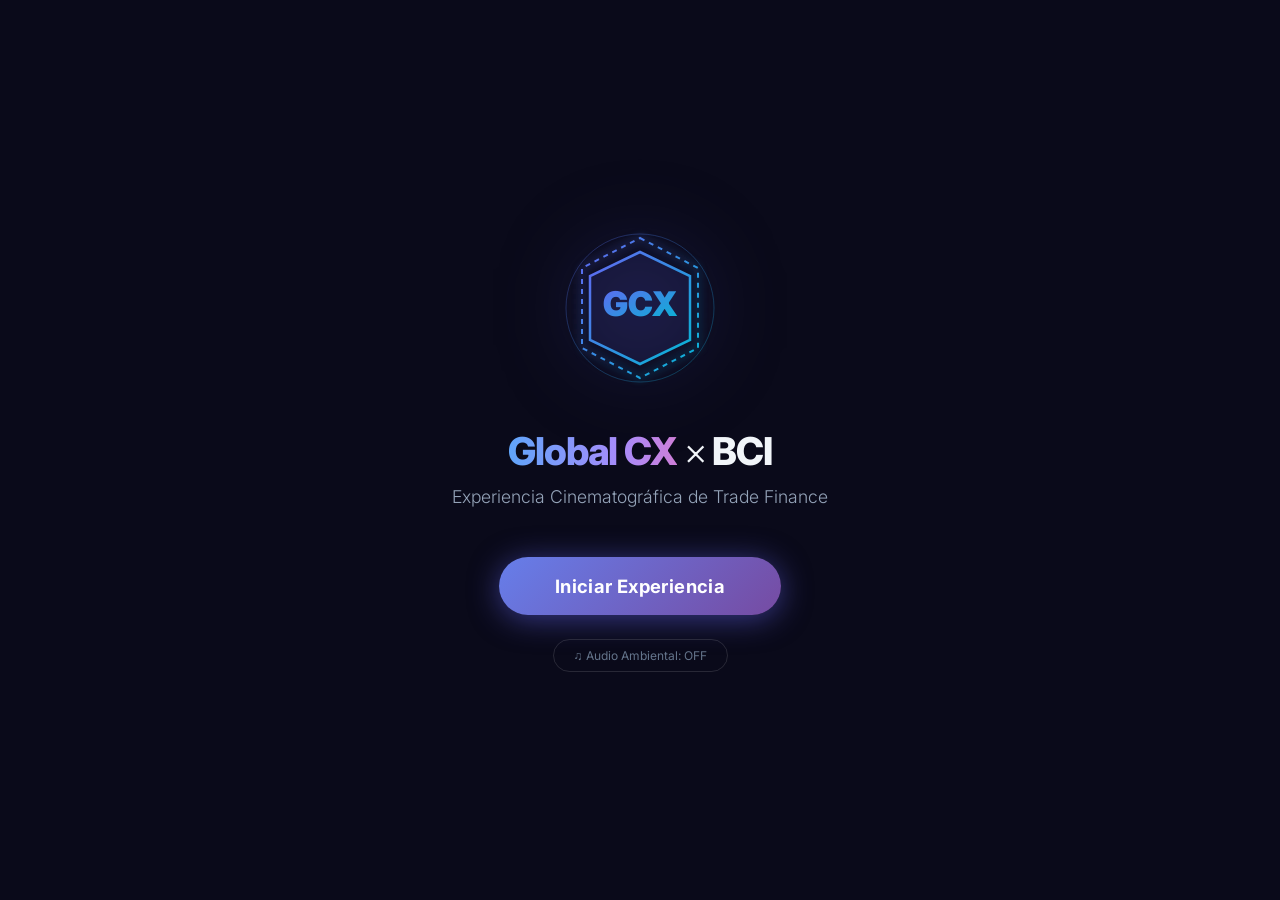
<file: GlobalCMX_BCI_Experience.html>
<!DOCTYPE html>
<html lang="es">
<head>
    <meta charset="UTF-8">
    <meta name="viewport" content="width=device-width, initial-scale=1.0, maximum-scale=1.0, user-scalable=no">
    <meta name="author" content="Yacaretech Cia. Ltda.">
    <meta name="company" content="Global CX">
    <meta name="description" content="Global CX &times; BCI - Experiencia Cinematica Trade Finance">
    <meta name="copyright" content="&copy; 2026 Yacaretech Cia. Ltda. All rights reserved.">
    <title>Global CX &times; BCI - Experiencia Trade Finance</title>
    <link rel="preconnect" href="https://fonts.googleapis.com">
    <link rel="preconnect" href="https://fonts.gstatic.com" crossorigin>
    <link href="https://fonts.googleapis.com/css2?family=Inter:wght@300;400;500;600;700;800;900&display=swap" rel="stylesheet">
    <style>
        *, *::before, *::after { margin: 0; padding: 0; box-sizing: border-box; }

        :root {
            --primary: #6366f1;
            --primary-light: #818cf8;
            --accent: #06b6d4;
            --accent-light: #22d3ee;
            --success: #10b981;
            --warning: #f59e0b;
            --danger: #ef4444;
            --bg-dark: #0a0a1a;
            --bg-card: rgba(255,255,255,0.05);
            --bg-glass: rgba(255,255,255,0.08);
            --border-glass: rgba(255,255,255,0.12);
            --text-primary: #f1f5f9;
            --text-secondary: #94a3b8;
            --text-muted: #64748b;
            --gradient-hero: linear-gradient(135deg, #0f0c29 0%, #302b63 50%, #24243e 100%);
            --gradient-blue: linear-gradient(135deg, #667eea 0%, #764ba2 100%);
            --gradient-cyan: linear-gradient(135deg, #06b6d4 0%, #3b82f6 100%);
            --gradient-green: linear-gradient(135deg, #10b981 0%, #06b6d4 100%);
            --gradient-pink: linear-gradient(135deg, #ec4899 0%, #8b5cf6 100%);
            --gradient-gold: linear-gradient(135deg, #f59e0b 0%, #ef4444 100%);
            --gradient-text: linear-gradient(90deg, #60a5fa, #a78bfa, #f472b6, #60a5fa);
            --bci-orange: #e8590c;
            --bci-orange-light: #fb923c;
        }

        body {
            font-family: 'Inter', -apple-system, BlinkMacSystemFont, sans-serif;
            background: var(--bg-dark);
            color: var(--text-primary);
            overflow: hidden;
            -webkit-font-smoothing: antialiased;
            -moz-osx-font-smoothing: grayscale;
        }

        /* ============ LANDING SCREEN ============ */
        .landing {
            position: fixed; top:0;left:0;right:0;bottom:0; z-index: 1000;
            background: var(--bg-dark);
            display: flex; flex-direction: column; align-items: center; justify-content: center;
            transition: opacity 0.8s ease, visibility 0.8s ease;
        }
        .landing.hidden { opacity: 0; visibility: hidden; pointer-events: none; }
        .landing-particles {
            position: absolute; top:0;left:0;right:0;bottom:0; overflow: hidden; pointer-events: none;
        }
        .landing-particles .particle {
            position: absolute; border-radius: 50%; opacity: 0;
            animation: particleFloat 8s ease-in-out infinite;
        }
        @keyframes particleFloat {
            0% { opacity: 0; transform: translateY(100vh) scale(0); }
            20% { opacity: 0.6; }
            80% { opacity: 0.3; }
            100% { opacity: 0; transform: translateY(-20vh) scale(1); }
        }
        .landing-logo {
            position: relative; z-index: 1; margin-bottom: 40px;
            filter: drop-shadow(0 0 40px rgba(99,102,241,0.5));
            animation: float 6s ease-in-out infinite;
        }
        .landing-logo .hex-ring { transform-origin: 80px 80px; animation: rotateRing 20s linear infinite; }
        .landing-logo .pulse-ring { animation: pulse 3s ease-in-out infinite; }
        .landing-title {
            position: relative; z-index: 1; font-size: 2.4rem; font-weight: 800;
            letter-spacing: -0.03em; margin-bottom: 12px; text-align: center;
        }
        .landing-sub {
            position: relative; z-index: 1; font-size: 1.1rem; font-weight: 300;
            color: var(--text-secondary); margin-bottom: 50px; text-align: center;
        }
        .landing-cta {
            position: relative; z-index: 1;
            display: inline-block; padding: 18px 56px; border-radius: 50px;
            background: var(--gradient-blue); color: #fff; font-size: 1.15rem; font-weight: 700;
            border: none; cursor: pointer; transition: all 0.3s ease;
            text-decoration: none; letter-spacing: 0.02em;
            box-shadow: 0 4px 30px rgba(99,102,241,0.5);
            animation: glow 3s ease-in-out infinite;
        }
        .landing-cta:hover { transform: translateY(-3px) scale(1.03); box-shadow: 0 8px 40px rgba(99,102,241,0.7); }
        .landing-audio-toggle {
            position: relative; z-index: 1; margin-top: 24px;
            background: none; border: 1px solid var(--border-glass); color: var(--text-muted);
            padding: 8px 20px; border-radius: 20px; font-size: 0.75rem; cursor: pointer;
            font-family: inherit; transition: all 0.3s ease;
        }
        .landing-audio-toggle:hover { border-color: var(--primary); color: var(--text-secondary); }

        /* ============ NO-JS CSS FALLBACK ============ */
        #noJsStart { display: none; }
        #noJsStart:checked ~ .landing { opacity: 0; visibility: hidden; pointer-events: none; }
        #noJsStart:checked ~ .presentation { pointer-events: auto; }
        #noJsStart:checked ~ .presentation .slide[data-slide="0"] { opacity: 1; transform: scale(1); pointer-events: auto; }

        /* ============ TRADE BACKGROUND ============ */
        .trade-bg {
            position: fixed; top:0;left:0;right:0;bottom:0; z-index: 0; pointer-events: none;
            opacity: 0.12;
        }
        .trade-bg .route { stroke-dasharray: 12,8; animation: tradeRoute 30s linear infinite; }
        .trade-bg .port { animation: portPulse 3s ease-in-out infinite; }
        @keyframes tradeRoute { from { stroke-dashoffset: 0; } to { stroke-dashoffset: -200; } }
        @keyframes portPulse { 0%,100% { r: 3; opacity: 0.6; } 50% { r: 5; opacity: 1; } }

        /* ============ PRESENTATION LAYOUT ============ */
        .presentation { width: 100vw; height: 100vh; overflow: hidden; position: relative; z-index: 1; }

        .slide {
            position: absolute; top:0;left:0;right:0;bottom:0;
            display: flex; flex-direction: column; align-items: center;
            padding: 50px 80px 90px;
            opacity: 0; transform: scale(0.95); pointer-events: none;
            transition: opacity 0.7s ease, transform 0.7s ease;
            text-align: center; overflow-y: auto;
        }
        .slide.scrollable { justify-content: flex-start; }
        .slide:not(.scrollable) { justify-content: center; }
        .slide.active { opacity: 1; transform: scale(1); pointer-events: auto; }

        /* ============ VEHICLE BACKGROUNDS ============ */
        .slide-vehicle {
            position: absolute; top:0;left:0;right:0;bottom:0; pointer-events: none;
            display: flex; align-items: center; justify-content: center;
            opacity: 0; transition: opacity 0.6s ease;
            overflow: hidden;
        }
        .slide.active .slide-vehicle { opacity: 1; }
        .slide-vehicle svg {
            width: 80%; max-width: 700px; opacity: 0.03;
            transform: scale(0.2);
        }
        .slide.active .slide-vehicle svg {
            animation: vehicleApproach 10s cubic-bezier(0.05,0.5,0.3,1) forwards;
        }
        @keyframes vehicleApproach {
            0%   { transform: scale(0.2); opacity: 0.01; }
            15%  { opacity: 0.06; }
            50%  { transform: scale(1.2); opacity: 0.10; }
            100% { transform: scale(2.2); opacity: 0.03; }
        }
        body.cinematic .slide.active .slide-vehicle svg {
            animation: vehicleApproachCine 14s cubic-bezier(0.05,0.5,0.3,1) forwards;
        }
        @keyframes vehicleApproachCine {
            0%   { transform: scale(0.15); opacity: 0.01; }
            10%  { opacity: 0.05; }
            40%  { transform: scale(1.0); opacity: 0.12; }
            70%  { transform: scale(1.8); opacity: 0.08; }
            100% { transform: scale(3.0); opacity: 0.02; }
        }

        /* ============ ATTENTION TECHNIQUES ============ */

        /* 1. Ambient particle layer per slide - subtle moving dots */
        .slide::after {
            content: ''; position: absolute; top:0;left:0;right:0;bottom:0;
            pointer-events: none; z-index: 0;
            background-image:
                radial-gradient(1px 1px at 10% 20%, rgba(99,102,241,0.4) 50%, transparent 100%),
                radial-gradient(1px 1px at 80% 10%, rgba(6,182,212,0.3) 50%, transparent 100%),
                radial-gradient(1.5px 1.5px at 50% 80%, rgba(99,102,241,0.3) 50%, transparent 100%),
                radial-gradient(1px 1px at 30% 60%, rgba(16,185,129,0.3) 50%, transparent 100%),
                radial-gradient(1px 1px at 90% 70%, rgba(129,140,248,0.25) 50%, transparent 100%);
            background-size: 200% 200%;
            animation: ambientDrift 20s ease-in-out infinite;
            opacity: 0; transition: opacity 1s ease;
        }
        .slide.active::after { opacity: 1; }
        @keyframes ambientDrift {
            0%   { background-position: 0% 0%; }
            25%  { background-position: 100% 50%; }
            50%  { background-position: 50% 100%; }
            75%  { background-position: 0% 50%; }
            100% { background-position: 0% 0%; }
        }

        /* 2. Radial glow spotlight that moves - draws eye */
        .slide::before {
            content: ''; position: absolute; top:0;left:0;right:0;bottom:0;
            pointer-events: none; z-index: 0;
            background: radial-gradient(ellipse 600px 400px at 30% 40%, rgba(99,102,241,0.08) 0%, transparent 70%);
            animation: spotlightMove 12s ease-in-out infinite;
            opacity: 0; transition: opacity 0.8s ease;
        }
        .slide.active::before { opacity: 1; }
        @keyframes spotlightMove {
            0%   { background: radial-gradient(ellipse 600px 400px at 20% 30%, rgba(99,102,241,0.08) 0%, transparent 70%); }
            33%  { background: radial-gradient(ellipse 600px 400px at 70% 60%, rgba(6,182,212,0.07) 0%, transparent 70%); }
            66%  { background: radial-gradient(ellipse 600px 400px at 40% 80%, rgba(16,185,129,0.06) 0%, transparent 70%); }
            100% { background: radial-gradient(ellipse 600px 400px at 20% 30%, rgba(99,102,241,0.08) 0%, transparent 70%); }
        }

        /* 3. Slide entrance micro-animations - content staggers */
        .slide.active > *:not(.slide-vehicle) {
            position: relative; z-index: 1;
        }

        /* 4. Pulse accent on key numbers/stats */
        .slide.active .big-number {
            animation: numberPop 0.8s cubic-bezier(0.34,1.56,0.64,1) forwards;
            animation-delay: 0.6s; opacity: 0;
        }
        @keyframes numberPop {
            from { opacity: 0; transform: scale(0.5); filter: blur(4px); }
            to { opacity: 1; transform: scale(1); filter: blur(0); }
        }

        /* 5. Glass cards get a subtle shimmer on hover */
        .slide.active .glass-card::after {
            content: ''; position: absolute; top: -50%; left: -50%;
            width: 200%; height: 200%;
            background: linear-gradient(45deg, transparent 40%, rgba(255,255,255,0.03) 50%, transparent 60%);
            animation: cardShimmer 4s ease-in-out infinite;
            pointer-events: none;
        }
        @keyframes cardShimmer {
            0%   { transform: translateX(-100%) rotate(0deg); }
            100% { transform: translateX(100%) rotate(0deg); }
        }

        /* 6. Progress indicator glow */
        .progress-bar {
            position: fixed; bottom: 0; left: 0; height: 3px; z-index: 200;
            background: linear-gradient(90deg, var(--primary), var(--accent), var(--success));
            background-size: 200% 100%;
            animation: progressGlow 3s linear infinite;
            box-shadow: 0 0 12px rgba(99,102,241,0.5), 0 0 30px rgba(6,182,212,0.3);
            transition: width 0.3s linear;
        }
        @keyframes progressGlow {
            0% { background-position: 0% 50%; }
            100% { background-position: 200% 50%; }
        }

        /* ============ PER-SLIDE BACKGROUNDS ============ */
        /* Cover - azul marino profundo */
        .slide.hero-bg[data-slide="0"] { background: linear-gradient(160deg, #0a0e27 0%, #1a2255 40%, #0d1333 100%) !important; }
        /* Carta - azul marino */
        .slide.hero-bg[data-slide="1"] { background: linear-gradient(160deg, #0a0e27 0%, #111340 40%, #0d1333 100%) !important; }
        /* Hero - purpura clasico */
        .slide.hero-bg[data-slide="2"] { background: linear-gradient(135deg, #0f0c29 0%, #302b63 50%, #24243e 100%) !important; }
        /* BCI Hoy - azul oceano */
        .slide.hero-bg[data-slide="3"] { background: linear-gradient(150deg, #071520 0%, #0c4a6e 45%, #082f49 100%) !important; }
        /* Retos - rojo vino oscuro */
        .slide.hero-bg[data-slide="4"] { background: linear-gradient(160deg, #1a0505 0%, #7f1d1d 45%, #450a0a 100%) !important; }
        /* Dolor->Solucion - indigo vibrante */
        .slide.hero-bg[data-slide="5"] { background: linear-gradient(145deg, #0c0a2a 0%, #3730a3 45%, #1e1b4b 100%) !important; }
        /* Capacidades - verde esmeralda */
        .slide.hero-bg[data-slide="6"] { background: linear-gradient(160deg, #021a0e 0%, #065f46 45%, #022c22 100%) !important; }
        /* Casos de Uso - cyan profundo */
        .slide.hero-bg[data-slide="7"] { background: linear-gradient(150deg, #051525 0%, #155e75 45%, #083344 100%) !important; }
        /* Integracion - purpura magenta */
        .slide.hero-bg[data-slide="8"] { background: linear-gradient(160deg, #1a052e 0%, #6b21a8 45%, #3b0764 100%) !important; }
        /* ROI - dorado ambar */
        .slide.hero-bg[data-slide="9"] { background: linear-gradient(155deg, #1a1005 0%, #92400e 45%, #451a03 100%) !important; }
        /* Roadmap - slate grafito */
        .slide.hero-bg[data-slide="10"] { background: linear-gradient(160deg, #0c0f17 0%, #334155 45%, #1e293b 100%) !important; }
        /* Comparacion - azul electrico */
        .slide.hero-bg[data-slide="11"] { background: linear-gradient(150deg, #050d1f 0%, #1d4ed8 45%, #1e3a5f 100%) !important; }
        /* CTA - purpura premium */
        .slide.hero-bg[data-slide="12"] { background: linear-gradient(135deg, #0f0524 0%, #4c1d95 40%, #2e1065 70%, #0f0524 100%) !important; }

        /* ============ ANIMATIONS ============ */
        @keyframes fadeInUp { from { opacity: 0; transform: translateY(40px); } to { opacity: 1; transform: translateY(0); } }
        @keyframes fadeInLeft { from { opacity: 0; transform: translateX(-40px); } to { opacity: 1; transform: translateX(0); } }
        @keyframes fadeInRight { from { opacity: 0; transform: translateX(40px); } to { opacity: 1; transform: translateX(0); } }
        @keyframes shimmer { 0% { background-position: -200% center; } 100% { background-position: 200% center; } }
        @keyframes pulse { 0%, 100% { opacity: 0.4; transform: scale(1); } 50% { opacity: 0.8; transform: scale(1.05); } }
        @keyframes rotateRing { from { transform: rotate(0deg); } to { transform: rotate(360deg); } }
        @keyframes float { 0%, 100% { transform: translateY(0); } 50% { transform: translateY(-10px); } }
        @keyframes glow { 0%, 100% { box-shadow: 0 0 20px rgba(99,102,241,0.3); } 50% { box-shadow: 0 0 40px rgba(99,102,241,0.6); } }

        .slide.active .anim-1 { animation: fadeInUp 0.8s ease forwards; animation-delay: 0.1s; opacity: 0; }
        .slide.active .anim-2 { animation: fadeInUp 0.8s ease forwards; animation-delay: 0.25s; opacity: 0; }
        .slide.active .anim-3 { animation: fadeInUp 0.8s ease forwards; animation-delay: 0.4s; opacity: 0; }
        .slide.active .anim-4 { animation: fadeInUp 0.8s ease forwards; animation-delay: 0.55s; opacity: 0; }
        .slide.active .anim-5 { animation: fadeInUp 0.8s ease forwards; animation-delay: 0.7s; opacity: 0; }
        .slide.active .anim-6 { animation: fadeInUp 0.8s ease forwards; animation-delay: 0.85s; opacity: 0; }
        .slide.active .anim-left { animation: fadeInLeft 0.8s ease forwards; animation-delay: 0.3s; opacity: 0; }
        .slide.active .anim-right { animation: fadeInRight 0.8s ease forwards; animation-delay: 0.3s; opacity: 0; }

        body.cinematic .slide.active .anim-1 { animation-duration: 1.2s; }
        body.cinematic .slide.active .anim-2 { animation-duration: 1.2s; animation-delay: 0.4s; }
        body.cinematic .slide.active .anim-3 { animation-duration: 1.2s; animation-delay: 0.65s; }
        body.cinematic .slide.active .anim-4 { animation-duration: 1.2s; animation-delay: 0.9s; }
        body.cinematic .slide.active .anim-5 { animation-duration: 1.2s; animation-delay: 1.1s; }
        body.cinematic .slide.active .anim-6 { animation-duration: 1.2s; animation-delay: 1.3s; }

        /* ============ TYPOGRAPHY ============ */
        .slide-title {
            font-size: 3rem; font-weight: 800; letter-spacing: -0.03em;
            margin-bottom: 10px; line-height: 1.1;
        }
        .slide-subtitle {
            font-size: 1.3rem; font-weight: 300; color: var(--text-secondary);
            margin-bottom: 40px; max-width: 700px;
        }
        .gradient-text {
            background: var(--gradient-text); background-size: 200% auto;
            -webkit-background-clip: text; -webkit-text-fill-color: transparent;
            background-clip: text;
            animation: shimmer 4s linear infinite;
        }
        .section-label {
            font-size: 0.75rem; font-weight: 700; text-transform: uppercase;
            letter-spacing: 0.2em; color: var(--primary-light); margin-bottom: 12px;
        }
        .big-number { font-size: 4rem; font-weight: 900; line-height: 1; }
        .big-label { font-size: 1rem; font-weight: 400; color: var(--text-secondary); margin-top: 8px; }

        /* ============ CARDS & GLASS ============ */
        .glass-card {
            background: var(--bg-glass); border: 1px solid var(--border-glass);
            border-radius: 16px; padding: 28px; text-align: left;
            backdrop-filter: blur(12px); -webkit-backdrop-filter: blur(12px);
            transition: transform 0.3s ease, border-color 0.3s ease;
            position: relative; overflow: hidden;
        }
        .glass-card:hover { transform: translateY(-4px); border-color: var(--primary); }
        .glass-card .card-icon {
            width: 44px; height: 44px; border-radius: 12px; display: flex;
            align-items: center; justify-content: center; font-size: 1.3rem; margin-bottom: 14px;
        }
        .glass-card h3 { font-size: 1.05rem; font-weight: 700; margin-bottom: 8px; }
        .glass-card p { font-size: 0.85rem; color: var(--text-secondary); line-height: 1.5; }

        .grid-2 { display: grid; grid-template-columns: repeat(2, 1fr); gap: 20px; width: 100%; max-width: 1000px; }
        .grid-3 { display: grid; grid-template-columns: repeat(3, 1fr); gap: 20px; width: 100%; max-width: 1100px; }
        .grid-4 { display: grid; grid-template-columns: repeat(4, 1fr); gap: 16px; width: 100%; max-width: 1100px; }

        /* ============ TABLES ============ */
        .comparison-table {
            width: 100%; max-width: 1000px; border-collapse: collapse;
            font-size: 0.85rem; text-align: center;
        }
        .comparison-table th {
            padding: 12px 16px; font-weight: 700; border-bottom: 2px solid var(--border-glass);
            color: var(--text-secondary); font-size: 0.75rem; text-transform: uppercase; letter-spacing: 0.1em;
        }
        .comparison-table th:first-child { text-align: left; }
        .comparison-table th.highlight { color: var(--accent-light); }
        .comparison-table td { padding: 10px 16px; border-bottom: 1px solid rgba(255,255,255,0.05); }
        .comparison-table td:first-child { text-align: left; font-weight: 500; }
        .comparison-table .check { color: var(--success); font-weight: 700; font-size: 1.1rem; }
        .comparison-table .cross { color: var(--danger); font-weight: 700; font-size: 1rem; }
        .comparison-table .partial { color: var(--warning); font-size: 0.8rem; }
        .comparison-table tr:hover td { background: rgba(255,255,255,0.03); }

        .roi-table {
            width: 100%; max-width: 1000px; border-collapse: collapse; font-size: 0.85rem;
        }
        .roi-table th {
            padding: 12px 16px; font-weight: 700; border-bottom: 2px solid var(--border-glass);
            color: var(--text-secondary); font-size: 0.75rem; text-transform: uppercase; letter-spacing: 0.1em;
            text-align: left;
        }
        .roi-table td { padding: 10px 16px; border-bottom: 1px solid rgba(255,255,255,0.05); text-align: left; }
        .roi-table td:last-child { text-align: center; font-weight: 700; color: var(--success); }
        .roi-table tr:hover td { background: rgba(255,255,255,0.03); }

        /* ============ SPECIFIC COMPONENTS ============ */
        /* hero-bg background removed - per-slide backgrounds handle this now */
        .hero-bg > * { position: relative; z-index: 1; }

        .logo-svg { filter: drop-shadow(0 0 30px rgba(99,102,241,0.4)); animation: float 6s ease-in-out infinite; }
        .logo-svg .ring { transform-origin: 60px 60px; animation: rotateRing 20s linear infinite; }
        .logo-svg .pulse-ring { animation: pulse 3s ease-in-out infinite; }

        .stat-box {
            background: var(--bg-glass); border: 1px solid var(--border-glass);
            border-radius: 12px; padding: 20px 24px; text-align: center;
            min-width: 160px; backdrop-filter: blur(10px);
        }

        .pain-point {
            display: flex; align-items: flex-start; gap: 16px; text-align: left;
            padding: 16px 20px; border-radius: 12px;
            background: rgba(239,68,68,0.06); border: 1px solid rgba(239,68,68,0.15);
        }
        .pain-point .pain-icon { font-size: 1.5rem; flex-shrink: 0; margin-top: 2px; }
        .pain-point h4 { font-size: 0.95rem; font-weight: 700; margin-bottom: 4px; }
        .pain-point p { font-size: 0.8rem; color: var(--text-secondary); }

        .solution-card {
            background: var(--bg-glass); border: 1px solid var(--border-glass);
            border-radius: 16px; padding: 20px; text-align: left;
            backdrop-filter: blur(12px); -webkit-backdrop-filter: blur(12px);
            transition: transform 0.3s ease, border-color 0.3s ease;
        }
        .solution-card:hover { transform: translateY(-4px); border-color: var(--success); }
        .solution-card .pain-label {
            font-size: 0.7rem; font-weight: 700; text-transform: uppercase; letter-spacing: 0.1em;
            color: var(--danger); margin-bottom: 6px;
        }
        .solution-card .pain-text { font-size: 0.85rem; font-weight: 600; margin-bottom: 10px; }
        .solution-card .arrow { text-align: center; color: var(--success); font-size: 1.2rem; margin-bottom: 8px; }
        .solution-card .sol-label {
            font-size: 0.7rem; font-weight: 700; text-transform: uppercase; letter-spacing: 0.1em;
            color: var(--success); margin-bottom: 4px;
        }
        .solution-card .sol-text { font-size: 0.8rem; color: var(--text-secondary); line-height: 1.4; }

        .usecase-card {
            background: var(--bg-glass); border: 1px solid var(--border-glass);
            border-radius: 16px; padding: 24px; text-align: left;
            backdrop-filter: blur(12px); transition: transform 0.3s ease, border-color 0.3s ease;
        }
        .usecase-card:hover { transform: translateY(-4px); border-color: var(--accent); }
        .usecase-card .uc-icon { font-size: 2rem; margin-bottom: 12px; }
        .usecase-card h3 { font-size: 1rem; font-weight: 700; margin-bottom: 10px; }
        .usecase-card .uc-before, .usecase-card .uc-after {
            font-size: 0.8rem; line-height: 1.5; padding: 10px 12px; border-radius: 8px; margin-bottom: 8px;
        }
        .usecase-card .uc-before { background: rgba(239,68,68,0.08); border: 1px solid rgba(239,68,68,0.15); color: var(--text-secondary); }
        .usecase-card .uc-after { background: rgba(16,185,129,0.08); border: 1px solid rgba(16,185,129,0.2); color: var(--text-secondary); }
        .usecase-card .uc-label { font-size: 0.65rem; font-weight: 700; text-transform: uppercase; letter-spacing: 0.1em; margin-bottom: 4px; }

        .eco-hub { display: flex; flex-direction: column; align-items: center; gap: 12px; width: 100%; max-width: 950px; }
        .eco-row { display: flex; gap: 10px; flex-wrap: wrap; justify-content: center; }
        .eco-box {
            padding: 10px 18px; border-radius: 10px; font-size: 0.8rem; font-weight: 600;
            text-align: center; min-width: 130px;
        }
        .eco-connector { font-size: 1.5rem; color: var(--text-muted); text-align: center; }

        .timeline { display: flex; gap: 0; width: 100%; max-width: 1000px; position: relative; }
        .timeline::before {
            content: ''; position: absolute; top: 36px; left: 5%; right: 5%; height: 3px;
            background: linear-gradient(90deg, var(--primary), var(--accent), var(--success), var(--warning));
            border-radius: 2px;
        }
        .timeline-phase { flex: 1; text-align: center; padding: 0 12px; position: relative; }
        .timeline-dot {
            width: 20px; height: 20px; border-radius: 50%; margin: 26px auto 16px;
            position: relative; z-index: 1;
        }
        .timeline-phase h4 { font-size: 0.85rem; font-weight: 700; margin-bottom: 6px; }
        .timeline-phase p { font-size: 0.75rem; color: var(--text-secondary); line-height: 1.4; }

        .letter-container {
            background: #fff; color: #1a1a2e; border-radius: 8px;
            padding: 50px 60px; max-width: 800px; width: 100%;
            text-align: left; font-size: 0.9rem; line-height: 1.7;
            box-shadow: 0 20px 60px rgba(0,0,0,0.5); margin: 20px 0;
        }
        .letter-container .letter-header { display: flex; justify-content: space-between; align-items: flex-start; margin-bottom: 30px; }
        .letter-container .letter-logo { font-size: 1.4rem; font-weight: 800; color: #4f46e5; }
        .letter-container .letter-date { color: #64748b; font-size: 0.85rem; }
        .letter-container h2 { font-size: 1.2rem; font-weight: 700; color: #1e293b; margin: 20px 0 10px; }
        .letter-container p { margin-bottom: 12px; color: #334155; }
        .letter-container .letter-signature { margin-top: 30px; }
        .letter-container .letter-signature .sig-name { font-weight: 700; color: #1e293b; }
        .letter-container .letter-signature .sig-title { font-size: 0.85rem; color: #64748b; }
        .letter-container ul { margin: 10px 0 14px 20px; }
        .letter-container li { margin-bottom: 6px; color: #334155; }

        .savings-banner {
            background: linear-gradient(135deg, rgba(16,185,129,0.15), rgba(6,182,212,0.15));
            border: 1px solid rgba(16,185,129,0.3);
            border-radius: 16px; padding: 20px 30px; margin-top: 20px;
            text-align: center; max-width: 1000px; width: 100%;
        }

        .cta-btn {
            display: inline-block; padding: 16px 48px; border-radius: 50px;
            background: var(--gradient-blue); color: #fff; font-size: 1.1rem; font-weight: 700;
            border: none; cursor: pointer; transition: all 0.3s ease;
            text-decoration: none; letter-spacing: 0.02em;
            box-shadow: 0 4px 20px rgba(99,102,241,0.4);
        }
        .cta-btn:hover { transform: translateY(-2px); box-shadow: 0 8px 30px rgba(99,102,241,0.6); }

        .quote-box {
            margin-top: 30px; padding: 24px 40px;
            border-left: 3px solid var(--primary);
            background: rgba(99,102,241,0.05);
            border-radius: 0 12px 12px 0; max-width: 800px;
        }
        .quote-box p { font-size: 1.1rem; font-style: italic; color: var(--text-secondary); line-height: 1.6; }

        /* Next step card for CTA slide */
        .next-step-card {
            background: var(--bg-glass); border: 1px solid var(--border-glass);
            border-radius: 16px; padding: 24px; text-align: center;
            backdrop-filter: blur(12px); -webkit-backdrop-filter: blur(12px);
            transition: transform 0.3s ease, border-color 0.3s ease;
        }
        .next-step-card:hover { transform: translateY(-4px); border-color: var(--accent); }
        .next-step-card .step-num {
            width: 36px; height: 36px; border-radius: 50%; display: flex;
            align-items: center; justify-content: center; font-size: 0.85rem; font-weight: 800;
            margin: 0 auto 12px; background: var(--gradient-blue); color: #fff;
        }
        .next-step-card h3 { font-size: 0.95rem; font-weight: 700; margin-bottom: 6px; }
        .next-step-card p { font-size: 0.8rem; color: var(--text-secondary); line-height: 1.4; }

        /* ============ NAVIGATION ============ */
        .nav-dots {
            position: fixed; right: 24px; top: 50%; transform: translateY(-50%);
            display: flex; flex-direction: column; gap: 8px; z-index: 100;
        }
        .nav-dot {
            width: 10px; height: 10px; border-radius: 50%;
            background: rgba(255,255,255,0.2); cursor: pointer;
            transition: all 0.3s ease; border: none; padding: 0;
        }
        .nav-dot.active { background: var(--primary); transform: scale(1.4); box-shadow: 0 0 10px var(--primary); }
        .nav-dot:hover { background: rgba(255,255,255,0.5); }

        .cine-controls {
            position: fixed; bottom: 30px; left: 50%; transform: translateX(-50%);
            display: flex; align-items: center; gap: 16px; z-index: 100;
            background: rgba(10,10,26,0.7); backdrop-filter: blur(16px); -webkit-backdrop-filter: blur(16px);
            border: 1px solid var(--border-glass); border-radius: 30px; padding: 8px 20px;
        }
        .cine-btn {
            width: 40px; height: 40px; border-radius: 50%;
            background: transparent; border: 1px solid var(--border-glass);
            color: #fff; font-size: 1rem; cursor: pointer;
            display: flex; align-items: center; justify-content: center;
            transition: all 0.3s ease;
        }
        .cine-btn:hover { background: var(--primary); border-color: var(--primary); }
        .cine-btn:disabled { opacity: 0.3; cursor: default; }
        .cine-btn.active { background: var(--primary); border-color: var(--primary); }
        .slide-counter { font-size: 0.8rem; color: var(--text-muted); font-weight: 500; min-width: 50px; text-align: center; }

        .progress-bar {
            position: fixed; top: 0; left: 0; height: 3px; z-index: 200;
            background: var(--gradient-blue); width: 0%; transition: width 0.3s ease;
        }

        /* ============ RESPONSIVE ============ */
        @media (max-width: 1024px) {
            .slide { padding: 40px 40px 80px; }
            .grid-4 { grid-template-columns: repeat(2, 1fr); }
            .timeline { flex-wrap: wrap; gap: 16px; }
            .timeline::before { display: none; }
            .timeline-phase { flex: 1 1 45%; min-width: 200px; }
        }
        @media (max-width: 768px) {
            .slide { padding: 24px 18px 90px; justify-content: flex-start; overflow-y: auto; }
            .slide:not(.scrollable) { justify-content: flex-start; padding-top: 40px; }
            .slide-title { font-size: 1.6rem; margin-bottom: 8px; }
            .slide-subtitle { font-size: 1rem; margin-bottom: 20px; }
            .section-label { font-size: 0.65rem; }
            .grid-2 { grid-template-columns: 1fr; gap: 12px; }
            .grid-3 { grid-template-columns: 1fr; gap: 12px; }
            .grid-4 { grid-template-columns: 1fr; gap: 10px; }
            .glass-card { padding: 18px; }
            .stat-box { min-width: auto; padding: 14px 16px; }
            .pain-point { padding: 12px 14px; }
            .comparison-table { font-size: 0.7rem; }
            .comparison-table th, .comparison-table td { padding: 8px 6px; }
            .roi-table { font-size: 0.7rem; }
            .roi-table th, .roi-table td { padding: 8px 6px; }
            .timeline { flex-direction: column; gap: 16px; align-items: center; }
            .timeline::before { display: none; }
            .timeline-phase { width: 100%; max-width: 300px; }
            .letter-container { padding: 24px 20px; font-size: 0.82rem; }
            .nav-dots { display: none; }
            .cine-controls { bottom: 12px; padding: 6px 14px; gap: 10px; }
            .cta-btn { padding: 14px 36px; font-size: 1rem; }
            .quote-box { padding: 16px 20px; }
            .landing-title { font-size: 1.6rem; }
            .landing-sub { font-size: 0.9rem; }
        }
        @media (max-width: 420px) {
            .slide { padding: 16px 12px 80px; }
            .slide-title { font-size: 1.3rem; }
            .letter-container { padding: 18px 14px; font-size: 0.78rem; }
            .letter-container .letter-header { flex-direction: column; gap: 8px; }
            .landing-title { font-size: 1.3rem; }
            .landing-cta { padding: 14px 36px; font-size: 1rem; }
        }

        /* ============ PRINT ============ */
        @media print {
            .landing, .trade-bg, .nav-dots, .cine-controls, .progress-bar, .slide-vehicle { display: none; }
            .slide { position: relative; page-break-after: always; opacity: 1; transform: none; height: auto; min-height: 100vh; }
            body { overflow: visible; background: #fff; color: #000; }
        }
    </style>
</head>
<body>

<!-- CSS-only fallback checkbox for no-JS (WhatsApp in-app browser) -->
<input type="checkbox" id="noJsStart">
<noscript><div style="position:fixed;top:0;left:0;right:0;bottom:0;z-index:9999;background:#0a0a1a;color:#f1f5f9;display:flex;flex-direction:column;align-items:center;justify-content:center;text-align:center;padding:20px;font-family:Inter,sans-serif;"><p style="font-size:1.2rem;margin-bottom:16px;">Para la mejor experiencia, abre este archivo en Safari u otro navegador.</p><label for="noJsStart" style="display:inline-block;padding:14px 40px;border-radius:50px;background:linear-gradient(135deg,#667eea,#764ba2);color:#fff;font-size:1rem;font-weight:700;cursor:pointer;">Ver Presentaci&oacute;n</label></div></noscript>

<!-- ============ TRADE BACKGROUND ============ -->
<svg class="trade-bg" viewBox="0 0 1920 1080" preserveAspectRatio="xMidYMid slice" xmlns="http://www.w3.org/2000/svg">
    <!-- World map outlines (simplified) -->
    <g fill="none" stroke="#6366f1" stroke-width="1.2" opacity="0.3">
        <!-- Americas -->
        <path d="M320,200 Q340,180 360,195 L380,220 Q400,260 390,300 L370,340 Q350,380 340,420 L330,460 Q320,500 310,520 L300,560 Q290,580 280,560 L270,520 Q260,480 250,440 L240,400 Q230,360 240,320 L260,280 Q280,240 300,220 Z"/>
        <!-- South America -->
        <path d="M380,440 Q400,420 420,440 L440,480 Q460,520 450,560 L430,620 Q410,680 400,720 L390,760 Q380,800 370,780 L360,740 Q350,700 360,660 L370,600 Q380,540 380,500 Z"/>
        <!-- Europe -->
        <path d="M860,180 Q880,160 920,170 L960,180 Q1000,190 1020,210 L1040,230 Q1060,260 1040,280 L1020,300 Q1000,310 980,300 L940,280 Q900,260 880,240 L860,220 Q850,200 860,180 Z"/>
        <!-- Africa -->
        <path d="M920,320 Q940,300 960,310 L980,340 Q1000,380 1010,420 L1020,480 Q1030,540 1020,600 L1010,660 Q1000,700 980,680 L960,640 Q940,600 930,560 L920,500 Q910,440 910,400 L920,360 Z"/>
        <!-- Asia -->
        <path d="M1100,160 Q1150,140 1200,150 L1280,170 Q1360,190 1420,220 L1480,260 Q1520,290 1500,320 L1460,340 Q1400,360 1340,350 L1260,330 Q1180,310 1140,280 L1100,240 Q1080,200 1100,160 Z"/>
        <!-- Southeast Asia / Oceania -->
        <path d="M1400,380 Q1440,360 1480,380 L1520,420 Q1540,460 1520,500 L1480,520 Q1440,530 1420,500 L1400,460 Q1390,420 1400,380 Z"/>
        <!-- Australia -->
        <path d="M1460,600 Q1500,580 1560,590 L1600,610 Q1640,640 1620,680 L1580,710 Q1540,730 1500,720 L1470,690 Q1450,660 1460,630 Z"/>
    </g>
    <!-- Trade routes (animated dashed lines) -->
    <g fill="none" stroke-width="1.5" opacity="0.5">
        <path class="route" d="M360,300 Q600,200 860,230" stroke="#06b6d4"/>
        <path class="route" d="M920,280 Q1060,200 1200,180" stroke="#6366f1" style="animation-delay:-5s;"/>
        <path class="route" d="M1300,250 Q1500,400 1520,500" stroke="#10b981" style="animation-delay:-10s;"/>
        <path class="route" d="M400,500 Q700,600 920,500" stroke="#f59e0b" style="animation-delay:-15s;"/>
        <path class="route" d="M1000,350 Q1200,500 1460,620" stroke="#ec4899" style="animation-delay:-20s;"/>
    </g>
    <!-- Port dots (pulsing) -->
    <g fill="#06b6d4">
        <circle class="port" cx="360" cy="300" r="3" style="animation-delay:0s;"/>
        <circle class="port" cx="860" cy="230" r="3" style="animation-delay:-0.5s;"/>
        <circle class="port" cx="920" cy="280" r="3" style="animation-delay:-1s;"/>
        <circle class="port" cx="1200" cy="180" r="3" style="animation-delay:-1.5s;"/>
        <circle class="port" cx="1300" cy="250" r="3" style="animation-delay:-2s;"/>
        <circle class="port" cx="1520" cy="500" r="3" style="animation-delay:-0.3s;"/>
        <circle class="port" cx="400" cy="500" r="3" style="animation-delay:-0.8s;"/>
        <circle class="port" cx="1000" cy="350" r="3" style="animation-delay:-1.3s;"/>
        <circle class="port" cx="1460" cy="620" r="3" style="animation-delay:-1.8s;"/>
        <circle class="port" cx="700" cy="420" r="3" style="animation-delay:-2.2s;"/>
    </g>
</svg>

<!-- ============ LANDING SCREEN ============ -->
<div class="landing" id="landing">
    <div class="landing-particles" id="particles"></div>
    <svg class="landing-logo" width="160" height="160" viewBox="0 0 160 160">
        <defs>
            <linearGradient id="landGrad" x1="0%" y1="0%" x2="100%" y2="100%">
                <stop offset="0%" style="stop-color:#6366f1"/>
                <stop offset="100%" style="stop-color:#06b6d4"/>
            </linearGradient>
            <filter id="landGlow"><feGaussianBlur stdDeviation="4" result="b"/><feMerge><feMergeNode in="b"/><feMergeNode in="SourceGraphic"/></feMerge></filter>
        </defs>
        <circle class="pulse-ring" cx="80" cy="80" r="74" fill="none" stroke="url(#landGrad)" stroke-width="1" opacity="0.3"/>
        <polygon class="hex-ring" points="80,10 138,40 138,120 80,150 22,120 22,40" fill="none" stroke="url(#landGrad)" stroke-width="2" stroke-dasharray="5,5" filter="url(#landGlow)"/>
        <polygon points="80,24 130,48 130,112 80,136 30,112 30,48" fill="rgba(99,102,241,0.1)" stroke="url(#landGrad)" stroke-width="2.5"/>
        <text x="80" y="88" text-anchor="middle" font-family="Inter, sans-serif" font-size="34" font-weight="900" fill="url(#landGrad)">GCX</text>
    </svg>
    <div class="landing-title"><span class="gradient-text">Global CX</span> <span style="font-weight:300;">&times;</span> <span style="font-weight:800;">BCI</span></div>
    <div class="landing-sub">Experiencia Cinematogr&aacute;fica de Trade Finance</div>
    <label for="noJsStart" class="landing-cta" id="startBtn" onclick="startExperience()" role="button" tabindex="0">Iniciar Experiencia</label>
    <button class="landing-audio-toggle" id="audioToggle" onclick="toggleAudio()">&#9835; Audio Ambiental: OFF</button>
</div>

<!-- ============ PRESENTATION ============ -->
<div class="presentation" id="presentation">

    <!-- ===== SLIDE 0: CARTA ===== -->
    <div class="slide hero-bg scrollable" data-slide="0" style="background: linear-gradient(160deg, #0a0e27 0%, #111340 40%, #0d1333 100%) !important; padding: 0;">
        <!-- Subtle geometric background -->
        <div style="position:absolute;top:0;left:0;right:0;bottom:0;overflow:hidden;pointer-events:none;">
            <svg width="100%" height="100%" viewBox="0 0 1200 800" preserveAspectRatio="xMidYMid slice" opacity="0.06">
                <defs><linearGradient id="coverGrad1" x1="0%" y1="0%" x2="100%" y2="100%"><stop offset="0%" style="stop-color:#6366f1"/><stop offset="100%" style="stop-color:#06b6d4"/></linearGradient></defs>
                <polygon points="0,0 400,0 200,800 0,800" fill="url(#coverGrad1)"/>
                <polygon points="800,0 1200,0 1200,800 1000,800" fill="url(#coverGrad1)"/>
                <circle cx="600" cy="400" r="300" fill="none" stroke="url(#coverGrad1)" stroke-width="1" stroke-dasharray="8,6"/>
                <circle cx="600" cy="400" r="200" fill="none" stroke="url(#coverGrad1)" stroke-width="0.5" stroke-dasharray="4,8"/>
            </svg>
            <!-- Accent line top -->
            <div style="position:absolute;top:0;left:0;right:0;height:4px;background:linear-gradient(90deg,#6366f1,#06b6d4,#6366f1);"></div>
            <!-- Accent line bottom -->
            <div style="position:absolute;bottom:0;left:0;right:0;height:4px;background:linear-gradient(90deg,#06b6d4,#6366f1,#06b6d4);"></div>
        </div>

        <!-- Content -->
        <div style="position:relative;z-index:1;display:flex;flex-direction:column;align-items:center;justify-content:center;min-height:100vh;width:100%;padding:60px 80px;">

            <!-- Top: Confidential badge -->
            <div class="anim-1" style="position:absolute;top:40px;right:60px;font-size:0.65rem;font-weight:600;letter-spacing:0.15em;text-transform:uppercase;color:#6366f1;border:1px solid rgba(99,102,241,0.3);padding:6px 16px;border-radius:20px;background:rgba(99,102,241,0.08);">Confidencial</div>

            <!-- Logos side by side -->
            <div class="anim-1" style="display:flex;align-items:center;gap:40px;margin-bottom:50px;">
                <!-- YacareTech logo -->
                <div style="display:flex;flex-direction:column;align-items:center;">
                    <svg width="56" height="56" viewBox="0 0 120 120">
                        <rect x="10" y="10" width="100" height="100" rx="20" fill="none" stroke="#818cf8" stroke-width="2.5"/>
                        <text x="60" y="68" text-anchor="middle" font-family="Inter,sans-serif" font-size="22" font-weight="900" fill="#818cf8">YT</text>
                    </svg>
                    <div style="margin-top:8px;font-size:1.1rem;font-weight:800;color:#e2e8f0;letter-spacing:0.05em;">YACARETECH</div>
                    <div style="font-size:0.65rem;color:#64748b;font-weight:400;letter-spacing:0.1em;">CIA. LTDA.</div>
                </div>

                <!-- Divider -->
                <div style="width:1px;height:60px;background:linear-gradient(180deg,transparent,rgba(99,102,241,0.4),transparent);"></div>

                <!-- Global CX logo -->
                <div style="display:flex;flex-direction:column;align-items:center;">
                    <svg width="56" height="56" viewBox="0 0 120 120">
                        <defs><linearGradient id="coverLogoGrad" x1="0%" y1="0%" x2="100%" y2="100%"><stop offset="0%" style="stop-color:#6366f1"/><stop offset="100%" style="stop-color:#06b6d4"/></linearGradient></defs>
                        <polygon points="60,8 104,30 104,90 60,112 16,90 16,30" fill="rgba(99,102,241,0.1)" stroke="url(#coverLogoGrad)" stroke-width="2.5"/>
                        <text x="60" y="67" text-anchor="middle" font-family="Inter,sans-serif" font-size="26" font-weight="900" fill="url(#coverLogoGrad)">GCX</text>
                    </svg>
                    <div style="margin-top:8px;font-size:1.1rem;font-weight:800;letter-spacing:0.05em;background:linear-gradient(90deg,#818cf8,#22d3ee);-webkit-background-clip:text;-webkit-text-fill-color:transparent;">GLOBAL CX</div>
                    <div style="font-size:0.65rem;color:#64748b;font-weight:400;letter-spacing:0.1em;">TRADE FINANCE PLATFORM</div>
                </div>
            </div>

            <!-- Thin separator -->
            <div class="anim-2" style="width:120px;height:1px;background:linear-gradient(90deg,transparent,#6366f1,#06b6d4,transparent);margin-bottom:40px;"></div>

            <!-- Title -->
            <div class="anim-2" style="text-align:center;max-width:700px;">
                <h1 style="font-size:2.6rem;font-weight:800;letter-spacing:-0.03em;line-height:1.15;margin-bottom:16px;">
                    <span style="color:#f1f5f9;">Propuesta de</span><br>
                    <span style="background:linear-gradient(90deg,#818cf8,#22d3ee);-webkit-background-clip:text;-webkit-text-fill-color:transparent;">Transformaci&oacute;n Digital</span><br>
                    <span style="color:#f1f5f9;">en Trade Finance</span>
                </h1>
            </div>

            <!-- Subtitle -->
            <div class="anim-3" style="text-align:center;margin-bottom:50px;">
                <p style="font-size:1.05rem;font-weight:300;color:#94a3b8;letter-spacing:0.02em;">Preparado para</p>
                <p style="font-size:1.4rem;font-weight:700;color:#f1f5f9;margin-top:4px;">Banco de Cr&eacute;dito e Inversiones (BCI)</p>
                <p style="font-size:0.85rem;color:#64748b;margin-top:4px;">Gerencia de Comercio Exterior &bull; Gerencia de Banca Empresas</p>
            </div>

            <!-- Key stats row -->
            <div class="anim-4" style="display:flex;gap:30px;justify-content:center;flex-wrap:wrap;">
                <div style="text-align:center;padding:12px 24px;border:1px solid rgba(99,102,241,0.2);border-radius:12px;background:rgba(99,102,241,0.05);min-width:100px;">
                    <div style="font-size:1.5rem;font-weight:800;color:#818cf8;">85%</div>
                    <div style="font-size:0.6rem;color:#64748b;text-transform:uppercase;letter-spacing:0.08em;margin-top:2px;">Reducci&oacute;n tiempo</div>
                </div>
                <div style="text-align:center;padding:12px 24px;border:1px solid rgba(6,182,212,0.2);border-radius:12px;background:rgba(6,182,212,0.05);min-width:100px;">
                    <div style="font-size:1.5rem;font-weight:800;color:#22d3ee;">100%</div>
                    <div style="font-size:0.6rem;color:#64748b;text-transform:uppercase;letter-spacing:0.08em;margin-top:2px;">SWIFT nativo</div>
                </div>
                <div style="text-align:center;padding:12px 24px;border:1px solid rgba(16,185,129,0.2);border-radius:12px;background:rgba(16,185,129,0.05);min-width:100px;">
                    <div style="font-size:1.5rem;font-weight:800;color:#10b981;">IA</div>
                    <div style="font-size:0.6rem;color:#64748b;text-transform:uppercase;letter-spacing:0.08em;margin-top:2px;">Trade Finance</div>
                </div>
                <div style="text-align:center;padding:12px 24px;border:1px solid rgba(251,146,60,0.2);border-radius:12px;background:rgba(251,146,60,0.05);min-width:100px;">
                    <div style="font-size:1.5rem;font-weight:800;color:#fb923c;">API</div>
                    <div style="font-size:0.6rem;color:#64748b;text-transform:uppercase;letter-spacing:0.08em;margin-top:2px;">Open Finance</div>
                </div>
            </div>

            <!-- Bottom: Date -->
            <div class="anim-5" style="position:absolute;bottom:40px;text-align:center;">
                <div style="font-size:0.75rem;color:#64748b;letter-spacing:0.1em;text-transform:uppercase;">Febrero 2026</div>
            </div>
        </div>

    </div>

    <!-- ===== SLIDE 1: CARTA ===== -->
    <div class="slide hero-bg scrollable" data-slide="1" style="background: linear-gradient(160deg, #0a0e27 0%, #111340 40%, #0d1333 100%) !important;">
        <div class="letter-container anim-1">
            <div class="letter-header">
                <div>
                    <div class="letter-logo">YACARETECH</div>
                    <div style="font-size:0.75rem; color:#94a3b8;">Cia. Ltda.</div>
                </div>
                <div class="letter-date">Febrero 2026</div>
            </div>
            <p style="margin-bottom:20px;">
                <strong>Atenci&oacute;n:</strong><br>
                <span style="color:#64748b;">Gerencia de Comercio Exterior / Gerencia de Banca Empresas<br>Banco de Cr&eacute;dito e Inversiones (BCI)</span>
            </p>
            <h2>Asunto: Propuesta de Transformaci&oacute;n Digital en Trade Finance para BCI</h2>
            <p>Estimados Se&ntilde;ores,</p>
            <p>En Yacaretech nos especializamos en soluciones tecnol&oacute;gicas de nivel empresarial para el sector financiero. Nos complace presentar <strong>Global CX</strong>, nuestra plataforma integral de Trade Finance dise&ntilde;ada para instituciones bancarias l&iacute;deres que buscan modernizar sus operaciones de comercio exterior.</p>
            <p>Conocemos el liderazgo de BCI en comercio exterior chileno &mdash; con <strong>18% de participaci&oacute;n de mercado</strong>, su posici&oacute;n como <strong>banco m&aacute;s innovador de Chile</strong> por 16 a&ntilde;os consecutivos, y su inversi&oacute;n de m&aacute;s de <strong>USD $500M en infraestructura digital</strong>. Global CX est&aacute; dise&ntilde;ado para potenciar esa visi&oacute;n.</p>
            <h2>&iquest;Por qu&eacute; Global CX para BCI?</h2>
            <ul>
                <li><strong>Reducci&oacute;n del 80-85%</strong> en tiempos de procesamiento SWIFT</li>
                <li><strong>Plataforma unificada</strong>: LC Import/Export, Garant&iacute;as, Cobranzas, todo en un solo sistema CQRS</li>
                <li><strong>IA aplicada a Trade Finance</strong>: Chat con RAG, scoring de riesgo autom&aacute;tico, an&aacute;lisis de portafolio</li>
                <li><strong>API-first</strong>: Arquitectura lista para Open Finance (CMF julio 2026)</li>
                <li><strong>Integraci&oacute;n nativa</strong> con el ecosistema BCI: Core Banking, Data Hub, MACHBANK</li>
            </ul>
            <p>En las siguientes p&aacute;ginas encontrar&aacute; un an&aacute;lisis detallado de c&oacute;mo Global CX puede complementar la estrategia digital de BCI, junto con casos de uso espec&iacute;ficos, ROI estimado y un roadmap de implementaci&oacute;n por fases.</p>
            <p>Ser&iacute;a un honor agendar una demostraci&oacute;n personalizada con su equipo de comercio exterior.</p>
            <div class="letter-signature">
                <p>Atentamente,</p><br>
                <div class="sig-name">Yacaretech Cia. Ltda.</div>
                <div class="sig-title">Divisi&oacute;n de Soluciones de Trade Finance</div>
                <div style="margin-top:8px; font-size:0.8rem; color:#6366f1;">info@globalcx.com &nbsp;|&nbsp; www.globalcx.com</div>
            </div>
        </div>
    </div>

    <!-- ===== SLIDE 2: HERO ===== -->
    <div class="slide hero-bg" data-slide="2">
        <div class="slide-vehicle"><svg viewBox="0 0 200 120" fill="none" stroke="#6366f1" stroke-width="1"><path d="M40,70 L80,70 L100,55 L160,55 L170,60 L170,70 L180,70"/><path d="M90,55 L70,30 L130,30 L160,55"/><path d="M100,30 L100,20 L140,20 L150,30"/><circle cx="60" cy="78" r="6"/><circle cx="150" cy="78" r="6"/></svg></div>
        <div style="position:relative; z-index:1;">
            <div class="anim-1" style="margin-bottom:20px;">
                <svg class="logo-svg" width="100" height="100" viewBox="0 0 120 120">
                    <defs>
                        <linearGradient id="logoGrad" x1="0%" y1="0%" x2="100%" y2="100%">
                            <stop offset="0%" style="stop-color:#6366f1"/>
                            <stop offset="100%" style="stop-color:#06b6d4"/>
                        </linearGradient>
                        <filter id="glow2"><feGaussianBlur stdDeviation="3" result="blur"/><feMerge><feMergeNode in="blur"/><feMergeNode in="SourceGraphic"/></feMerge></filter>
                    </defs>
                    <circle class="pulse-ring" cx="60" cy="60" r="55" fill="none" stroke="url(#logoGrad)" stroke-width="1" opacity="0.3"/>
                    <polygon class="ring" points="60,8 104,30 104,90 60,112 16,90 16,30" fill="none" stroke="url(#logoGrad)" stroke-width="2" stroke-dasharray="4,4" filter="url(#glow2)"/>
                    <polygon points="60,18 97,36 97,84 60,102 23,84 23,36" fill="rgba(99,102,241,0.1)" stroke="url(#logoGrad)" stroke-width="2.5"/>
                    <text x="60" y="67" text-anchor="middle" font-family="Inter, sans-serif" font-size="26" font-weight="900" fill="url(#logoGrad)">GCX</text>
                </svg>
            </div>
            <div class="section-label anim-2">PLATAFORMA TRADE FINANCE</div>
            <h1 class="slide-title anim-3" style="font-size:3.2rem;">
                <span class="gradient-text">Plataforma Trade Finance</span><br>
                <span style="font-weight:300; font-size:2rem;">Pr&oacute;xima Generaci&oacute;n</span>
            </h1>
            <p class="slide-subtitle anim-4" style="margin-bottom:24px;">Potenciando al l&iacute;der de comercio exterior de Chile con tecnolog&iacute;a de clase mundial</p>
            <div class="anim-5" style="display:flex; gap:14px; justify-content:center; flex-wrap:wrap;">
                <div class="stat-box" style="padding:16px 20px;">
                    <div style="font-size:1.6rem; font-weight:800; color:var(--bci-orange-light);">18%</div>
                    <div style="font-size:0.7rem; color:var(--text-muted);">Mercado Comex Chile</div>
                </div>
                <div class="stat-box" style="padding:16px 20px;">
                    <div style="font-size:1.6rem; font-weight:800; color:var(--accent-light);">#1</div>
                    <div style="font-size:0.7rem; color:var(--text-muted);">Innovaci&oacute;n 16 a&ntilde;os</div>
                </div>
                <div class="stat-box" style="padding:16px 20px;">
                    <div style="font-size:1.6rem; font-weight:800; color:var(--success);">USD$500M+</div>
                    <div style="font-size:0.7rem; color:var(--text-muted);">Inversi&oacute;n Digital</div>
                </div>
                <div class="stat-box" style="padding:16px 20px;">
                    <div style="font-size:1.6rem; font-weight:800; color:var(--primary-light);">30seg</div>
                    <div style="font-size:0.7rem; color:var(--text-muted);">Portafolio Completo</div>
                </div>
            </div>
        </div>
    </div>

    <!-- ===== SLIDE 2: BCI HOY ===== -->
    <div class="slide hero-bg" data-slide="3">
        <div class="slide-vehicle"><svg viewBox="0 0 200 200" fill="none" stroke="#6366f1" stroke-width="1"><circle cx="100" cy="100" r="80"/><circle cx="100" cy="100" r="60"/><circle cx="100" cy="100" r="40"/><ellipse cx="100" cy="100" rx="80" ry="30"/><ellipse cx="100" cy="100" rx="30" ry="80"/><line x1="100" y1="20" x2="100" y2="180"/><line x1="20" y1="100" x2="180" y2="100"/></svg></div>
        <div class="section-label anim-1">BCI HOY</div>
        <h2 class="slide-title anim-2"><span class="gradient-text">L&iacute;der del Comercio Exterior</span><br>en Chile</h2>
        <p class="slide-subtitle anim-3">BCI domina el mercado de Trade Finance chileno con una posici&oacute;n privilegiada que merece tecnolog&iacute;a a la altura</p>
        <div class="grid-3 anim-4">
            <div class="glass-card" style="text-align:center;">
                <div style="font-size:2.4rem; font-weight:900; color:var(--bci-orange-light); margin-bottom:8px;">18%</div>
                <div style="font-size:0.85rem; font-weight:600; margin-bottom:4px;">Participaci&oacute;n de Mercado</div>
                <p>L&iacute;der en operaciones de comercio exterior bancario en Chile</p>
            </div>
            <div class="glass-card" style="text-align:center;">
                <div style="font-size:2.4rem; font-weight:900; color:var(--accent-light); margin-bottom:8px;">#1</div>
                <div style="font-size:0.85rem; font-weight:600; margin-bottom:4px;">Banco M&aacute;s Innovador</div>
                <p>Reconocido por 16 a&ntilde;os consecutivos como referente en innovaci&oacute;n</p>
            </div>
            <div class="glass-card" style="text-align:center;">
                <div style="font-size:2.4rem; font-weight:900; color:var(--success); margin-bottom:8px;">3</div>
                <div style="font-size:0.85rem; font-weight:600; margin-bottom:4px;">Asistentes IA</div>
                <p>Ya en producci&oacute;n: BCI Bot, BCI GPT y asistente Comex interno</p>
            </div>
        </div>
        <div class="quote-box anim-5" style="margin-top:24px;">
            <p>&ldquo;BCI ha invertido m&aacute;s de USD $500M en infraestructura digital, posicion&aacute;ndose como el banco m&aacute;s tecnol&oacute;gico de Chile.&rdquo;</p>
        </div>
    </div>

    <!-- ===== SLIDE 3: RETOS ESPECIFICOS ===== -->
    <div class="slide hero-bg scrollable" data-slide="4">
        <div class="slide-vehicle"><svg viewBox="0 0 200 200" fill="none" stroke="#6366f1" stroke-width="1.5"><path d="M100,30 L100,170"/><path d="M60,60 L100,170 L140,60"/><path d="M45,90 L100,170 L155,90"/><circle cx="100" cy="170" r="10"/><path d="M80,170 Q80,190 100,190 Q120,190 120,170"/></svg></div>
        <div class="section-label anim-1">RETOS ESPEC&Iacute;FICOS</div>
        <h2 class="slide-title anim-2"><span class="gradient-text">Desaf&iacute;os</span> que Enfrentan Hoy</h2>
        <p class="slide-subtitle anim-3" style="margin-bottom:24px;">6 puntos de dolor cr&iacute;ticos en las operaciones de Trade Finance de BCI</p>
        <div class="grid-2 anim-4">
            <div class="pain-point">
                <div class="pain-icon">&#9888;&#65039;</div>
                <div>
                    <h4>Mensajer&iacute;a SWIFT Manual</h4>
                    <p>Construcci&oacute;n manual de MT700/MT760 con alto riesgo de error. Cada mensaje toma 15-25 minutos de un analista senior.</p>
                </div>
            </div>
            <div class="pain-point">
                <div class="pain-icon">&#128268;</div>
                <div>
                    <h4>Sistemas Fragmentados</h4>
                    <p>M&uacute;ltiples aplicaciones desconectadas para LC, garant&iacute;as y cobranzas sin visi&oacute;n unificada del portafolio.</p>
                </div>
            </div>
            <div class="pain-point">
                <div class="pain-icon">&#128338;</div>
                <div>
                    <h4>Open Finance 2026</h4>
                    <p>La CMF exige APIs abiertas para julio 2026. La arquitectura actual no est&aacute; preparada para esta regulaci&oacute;n.</p>
                </div>
            </div>
            <div class="pain-point">
                <div class="pain-icon">&#128202;</div>
                <div>
                    <h4>Reporting Limitado</h4>
                    <p>Sin dashboard de Business Intelligence en tiempo real. Reportes manuales en Excel que toman horas generar.</p>
                </div>
            </div>
            <div class="pain-point">
                <div class="pain-icon">&#128274;</div>
                <div>
                    <h4>Aprobaciones Lentas</h4>
                    <p>Flujos de aprobaci&oacute;n basados en email y papel. Sin scoring autom&aacute;tico de riesgo para operaciones.</p>
                </div>
            </div>
            <div class="pain-point">
                <div class="pain-icon">&#127760;</div>
                <div>
                    <h4>Portal de Clientes Inexistente</h4>
                    <p>Los clientes corporativos no tienen autoservicio digital. Dependen de llamadas y emails para consultar estados.</p>
                </div>
            </div>
        </div>
    </div>

    <!-- ===== SLIDE 4: DOLOR -> SOLUCION ===== -->
    <div class="slide hero-bg scrollable" data-slide="5">
        <div class="slide-vehicle"><svg viewBox="0 0 200 100" fill="none" stroke="#6366f1" stroke-width="1"><path d="M10,60 L30,60 L40,50 L150,50 L160,40 L180,40 L190,50 L190,70 L10,70 Z"/><rect x="50" y="30" width="25" height="20" rx="2"/><rect x="80" y="25" width="25" height="25" rx="2"/><rect x="110" y="30" width="25" height="20" rx="2"/><line x1="10" y1="75" x2="190" y2="75" stroke-dasharray="4,4"/></svg></div>
        <div class="section-label anim-1">DOLOR &rarr; SOLUCI&Oacute;N</div>
        <h2 class="slide-title anim-2"><span class="gradient-text">Cada Problema</span> Tiene Respuesta</h2>
        <p class="slide-subtitle anim-3" style="margin-bottom:20px;">Mapeo directo de cada dolor a su soluci&oacute;n en Global CX</p>
        <div class="grid-3 anim-4">
            <div class="solution-card">
                <div class="pain-label">Dolor</div>
                <div class="pain-text">SWIFT Manual (15-25 min)</div>
                <div class="arrow">&#8595;</div>
                <div class="sol-label">Soluci&oacute;n</div>
                <div class="sol-text">Constructor SWIFT visual con autocompletado. Genera MT700 en &lt;2 min con validaci&oacute;n en tiempo real.</div>
            </div>
            <div class="solution-card">
                <div class="pain-label">Dolor</div>
                <div class="pain-text">Sistemas Fragmentados</div>
                <div class="arrow">&#8595;</div>
                <div class="sol-label">Soluci&oacute;n</div>
                <div class="sol-text">Plataforma CQRS unificada: LC, Garant&iacute;as, Cobranzas, Financiamiento en un solo sistema con Event Sourcing.</div>
            </div>
            <div class="solution-card">
                <div class="pain-label">Dolor</div>
                <div class="pain-text">Open Finance 2026</div>
                <div class="arrow">&#8595;</div>
                <div class="sol-label">Soluci&oacute;n</div>
                <div class="sol-text">Arquitectura API-first con OpenAPI 3.0, OAuth2 y webhooks. Lista para cumplir la normativa CMF.</div>
            </div>
            <div class="solution-card">
                <div class="pain-label">Dolor</div>
                <div class="pain-text">Reporting Limitado</div>
                <div class="arrow">&#8595;</div>
                <div class="sol-label">Soluci&oacute;n</div>
                <div class="sol-text">Dashboard BI en tiempo real con KPIs, alertas configurables y exportaci&oacute;n autom&aacute;tica de reportes.</div>
            </div>
            <div class="solution-card">
                <div class="pain-label">Dolor</div>
                <div class="pain-text">Aprobaciones Lentas</div>
                <div class="arrow">&#8595;</div>
                <div class="sol-label">Soluci&oacute;n</div>
                <div class="sol-text">Motor de flujos de aprobaci&oacute;n configurables con scoring de riesgo autom&aacute;tico y notificaciones en tiempo real.</div>
            </div>
            <div class="solution-card">
                <div class="pain-label">Dolor</div>
                <div class="pain-text">Sin Portal de Clientes</div>
                <div class="arrow">&#8595;</div>
                <div class="sol-label">Soluci&oacute;n</div>
                <div class="sol-text">Portal web de autoservicio para clientes corporativos con tracking de operaciones, documentos y chat IA.</div>
            </div>
        </div>
    </div>

    <!-- ===== SLIDE 5: CAPACIDADES CLAVE ===== -->
    <div class="slide hero-bg scrollable" data-slide="6">
        <div class="slide-vehicle"><svg viewBox="0 0 200 120" fill="none" stroke="#6366f1" stroke-width="1"><path d="M30,80 L60,80 L80,60 L170,60 L180,50 L190,50 L190,80 L195,80"/><path d="M90,60 L80,35 L130,25 L140,60"/><path d="M100,25 L100,15 L130,15 L135,25"/><circle cx="50" cy="88" r="7"/><circle cx="170" cy="88" r="7"/><line x1="75" y1="40" x2="140" y2="40" stroke-dasharray="3,3" opacity="0.5"/></svg></div>
        <div class="section-label anim-1">CAPACIDADES CLAVE</div>
        <h2 class="slide-title anim-2"><span class="gradient-text">8 M&oacute;dulos</span> Integrados</h2>
        <p class="slide-subtitle anim-3" style="margin-bottom:20px;">Todo lo que BCI necesita para dominar Trade Finance digital</p>
        <div class="grid-4 anim-4">
            <div class="glass-card">
                <div class="card-icon" style="background:var(--gradient-blue);">&#9997;&#65039;</div>
                <h3>Constructor SWIFT</h3>
                <p>Editor visual de mensajes MT/MX con validaci&oacute;n de campos, autocompletado y previsualizaci&oacute;n en tiempo real.</p>
            </div>
            <div class="glass-card">
                <div class="card-icon" style="background:var(--gradient-cyan);">&#9989;</div>
                <h3>Flujos de Aprobaci&oacute;n</h3>
                <p>Motor de workflows configurables con niveles jer&aacute;rquicos, delegaci&oacute;n autom&aacute;tica y audit trail completo.</p>
            </div>
            <div class="glass-card">
                <div class="card-icon" style="background:var(--gradient-green);">&#128202;</div>
                <h3>Dashboard BI</h3>
                <p>Visualizaci&oacute;n de portafolio en tiempo real con KPIs, tendencias, alertas y exportaci&oacute;n a Excel/PDF.</p>
            </div>
            <div class="glass-card">
                <div class="card-icon" style="background:var(--gradient-gold);">&#128737;&#65039;</div>
                <h3>Motor de Riesgo</h3>
                <p>Scoring autom&aacute;tico por operaci&oacute;n y participante con reglas configurables y machine learning integrado.</p>
            </div>
            <div class="glass-card">
                <div class="card-icon" style="background:var(--gradient-pink);">&#129302;</div>
                <h3>Chat IA con RAG</h3>
                <p>Asistente conversacional entrenado con UCP 600, ISBP y pol&iacute;ticas internas. Respuestas contextualizadas.</p>
            </div>
            <div class="glass-card">
                <div class="card-icon" style="background:linear-gradient(135deg, #f59e0b, #10b981);">&#128176;</div>
                <h3>Comisiones</h3>
                <p>C&aacute;lculo autom&aacute;tico de comisiones con reglas DRL, tarifarios personalizables y contabilizaci&oacute;n integrada.</p>
            </div>
            <div class="glass-card">
                <div class="card-icon" style="background:linear-gradient(135deg, #64748b, #94a3b8);">&#128209;</div>
                <h3>Auditor&iacute;a Completa</h3>
                <p>Event Sourcing nativo: cada cambio registrado con timestamp, usuario y detalle. Cumplimiento regulatorio total.</p>
            </div>
            <div class="glass-card">
                <div class="card-icon" style="background:linear-gradient(135deg, #06b6d4, #ec4899);">&#127760;</div>
                <h3>Portal de Clientes</h3>
                <p>Autoservicio web para clientes corporativos: tracking de operaciones, subida de documentos y comunicaci&oacute;n directa.</p>
            </div>
        </div>
    </div>

    <!-- ===== SLIDE 6: CASOS DE USO BCI ===== -->
    <div class="slide hero-bg" data-slide="7">
        <div class="slide-vehicle"><svg viewBox="0 0 200 200" fill="none" stroke="#6366f1" stroke-width="1.5"><circle cx="100" cy="100" r="80"/><circle cx="100" cy="100" r="5" fill="#6366f1"/><line x1="100" y1="100" x2="100" y2="40"/><line x1="100" y1="100" x2="150" y2="130"/><path d="M100,25 L105,20 L100,15 L95,20 Z" fill="#6366f1"/><path d="M175,100 L180,105 L185,100 L180,95 Z" fill="#6366f1"/><path d="M100,175 L105,180 L100,185 L95,180 Z" fill="#6366f1"/><path d="M15,100 L20,105 L25,100 L20,95 Z" fill="#6366f1"/></svg></div>
        <div class="section-label anim-1">CASOS DE USO BCI</div>
        <h2 class="slide-title anim-2"><span class="gradient-text">Escenarios Reales</span></h2>
        <p class="slide-subtitle anim-3">C&oacute;mo Global CX transforma operaciones cotidianas en BCI</p>
        <div class="grid-3 anim-4">
            <div class="usecase-card">
                <div class="uc-icon">&#128188;</div>
                <h3>Portafolio en 30 Segundos</h3>
                <div class="uc-label" style="color:var(--danger);">Antes</div>
                <div class="uc-before">Analista extrae datos de 3 sistemas diferentes. Consolida en Excel. Toma 2+ horas generar vista de portafolio.</div>
                <div class="uc-label" style="color:var(--success);">Con Global CX</div>
                <div class="uc-after">Dashboard unificado con todos los productos. Filtros por cliente, moneda, vencimiento. Carga en &lt;30 segundos.</div>
            </div>
            <div class="usecase-card">
                <div class="uc-icon">&#128196;</div>
                <h3>Aprobaci&oacute;n LC con Scoring</h3>
                <div class="uc-label" style="color:var(--danger);">Antes</div>
                <div class="uc-before">Analista revisa manualmente al participante, busca historial en diferentes bases, escala por email. 2-3 d&iacute;as.</div>
                <div class="uc-label" style="color:var(--success);">Con Global CX</div>
                <div class="uc-after">Risk scoring autom&aacute;tico al crear operaci&oacute;n. Workflow de aprobaci&oacute;n con escalamiento inteligente. &lt;4 horas.</div>
            </div>
            <div class="usecase-card">
                <div class="uc-icon">&#129302;</div>
                <h3>IA Conversacional Trade</h3>
                <div class="uc-label" style="color:var(--danger);">Antes</div>
                <div class="uc-before">Consultas sobre UCP 600 o pol&iacute;ticas internas requieren buscar manuales f&iacute;sicos o llamar a especialistas.</div>
                <div class="uc-label" style="color:var(--success);">Con Global CX</div>
                <div class="uc-after">Chat IA entrenado con regulaciones y pol&iacute;ticas BCI. Respuestas instant&aacute;neas con citas de fuentes.</div>
            </div>
        </div>
    </div>

    <!-- ===== SLIDE 7: INTEGRACION ECOSISTEMA ===== -->
    <div class="slide hero-bg scrollable" data-slide="8">
        <div class="slide-vehicle"><svg viewBox="0 0 200 200" fill="none" stroke="#6366f1" stroke-width="1"><circle cx="100" cy="100" r="20"/><circle cx="100" cy="40" r="12"/><circle cx="160" cy="70" r="12"/><circle cx="160" cy="130" r="12"/><circle cx="100" cy="160" r="12"/><circle cx="40" cy="130" r="12"/><circle cx="40" cy="70" r="12"/><line x1="100" y1="80" x2="100" y2="52"/><line x1="118" y1="88" x2="148" y2="74"/><line x1="118" y1="112" x2="148" y2="126"/><line x1="100" y1="120" x2="100" y2="148"/><line x1="82" y1="112" x2="52" y2="126"/><line x1="82" y1="88" x2="52" y2="74"/></svg></div>
        <div class="section-label anim-1">INTEGRACI&Oacute;N</div>
        <h2 class="slide-title anim-2"><span class="gradient-text">Ecosistema BCI</span></h2>
        <p class="slide-subtitle anim-3" style="margin-bottom:20px;">Arquitectura de integraci&oacute;n transparente con los sistemas existentes</p>
        <div class="eco-hub anim-4">
            <div style="font-size:0.7rem; font-weight:700; text-transform:uppercase; letter-spacing:0.15em; color:var(--bci-orange-light);">Sistemas BCI</div>
            <div class="eco-row">
                <div class="eco-box" style="background:rgba(232,89,12,0.15); border:1px solid rgba(232,89,12,0.3); color:var(--bci-orange-light);">Core Banking</div>
                <div class="eco-box" style="background:rgba(232,89,12,0.15); border:1px solid rgba(232,89,12,0.3); color:var(--bci-orange-light);">Data Hub</div>
                <div class="eco-box" style="background:rgba(232,89,12,0.15); border:1px solid rgba(232,89,12,0.3); color:var(--bci-orange-light);">MACHBANK</div>
                <div class="eco-box" style="background:rgba(232,89,12,0.15); border:1px solid rgba(232,89,12,0.3); color:var(--bci-orange-light);">BCI GPT</div>
            </div>
            <div class="eco-connector">&#8595; APIs REST / Webhooks &#8595;</div>
            <div class="eco-row">
                <div class="eco-box" style="background:rgba(99,102,241,0.2); border:1px solid rgba(99,102,241,0.4); color:var(--primary-light); min-width:280px; font-size:1rem; padding:14px 24px;">&#9670; Global CX Platform &#9670;</div>
            </div>
            <div class="eco-connector">&#8595; APIs / SWIFT / Mensajer&iacute;a &#8595;</div>
            <div style="font-size:0.7rem; font-weight:700; text-transform:uppercase; letter-spacing:0.15em; color:var(--accent-light);">Ecosistema Externo</div>
            <div class="eco-row">
                <div class="eco-box" style="background:rgba(6,182,212,0.15); border:1px solid rgba(6,182,212,0.3); color:var(--accent-light);">SWIFT Network</div>
                <div class="eco-box" style="background:rgba(6,182,212,0.15); border:1px solid rgba(6,182,212,0.3); color:var(--accent-light);">CMF / Open Finance</div>
                <div class="eco-box" style="background:rgba(6,182,212,0.15); border:1px solid rgba(6,182,212,0.3); color:var(--accent-light);">Bancos Corresponsales</div>
                <div class="eco-box" style="background:rgba(6,182,212,0.15); border:1px solid rgba(6,182,212,0.3); color:var(--accent-light);">Clientes Corp.</div>
            </div>
        </div>
        <div class="anim-5" style="margin-top:24px; width:100%; max-width:900px; overflow-x:auto;">
            <table class="roi-table" style="min-width:600px;">
                <thead><tr><th>Sistema BCI</th><th>M&eacute;todo de Integraci&oacute;n</th><th>Datos Intercambiados</th></tr></thead>
                <tbody>
                    <tr><td>Core Banking</td><td>API REST bidireccional</td><td>Cuentas, saldos, contabilizaci&oacute;n</td></tr>
                    <tr><td>Data Hub</td><td>Event streaming (Kafka)</td><td>Eventos de operaciones, KPIs</td></tr>
                    <tr><td>MACHBANK</td><td>Webhooks</td><td>Pagos internacionales, FX</td></tr>
                    <tr><td>BCI GPT</td><td>API embeddings</td><td>Conocimiento Trade Finance, RAG</td></tr>
                </tbody>
            </table>
        </div>
    </div>

    <!-- ===== SLIDE 8: ROI ESTIMADO ===== -->
    <div class="slide hero-bg scrollable" data-slide="9">
        <div class="slide-vehicle"><svg viewBox="0 0 200 160" fill="none" stroke="#6366f1" stroke-width="1"><rect x="40" y="100" width="120" height="30" rx="3"/><rect x="60" y="70" width="80" height="30" rx="3"/><line x1="100" y1="70" x2="100" y2="30"/><line x1="80" y1="40" x2="120" y2="40"/><line x1="70" y1="50" x2="130" y2="50"/><path d="M90,30 L100,15 L110,30"/><line x1="40" y1="135" x2="40" y2="100" stroke-dasharray="3,3" opacity="0.5"/><line x1="160" y1="135" x2="160" y2="100" stroke-dasharray="3,3" opacity="0.5"/></svg></div>
        <div class="section-label anim-1">ROI ESTIMADO</div>
        <h2 class="slide-title anim-2"><span class="gradient-text">Retorno de Inversi&oacute;n</span></h2>
        <p class="slide-subtitle anim-3" style="margin-bottom:20px;">Impacto financiero proyectado a 24 meses</p>
        <div class="anim-4" style="width:100%; max-width:1000px; overflow-x:auto;">
            <table class="roi-table" style="min-width:700px;">
                <thead>
                    <tr><th>&Aacute;rea de Impacto</th><th>Situaci&oacute;n Actual</th><th>Con Global CX</th><th>Mejora</th></tr>
                </thead>
                <tbody>
                    <tr><td>Procesamiento SWIFT</td><td>15-25 min / mensaje</td><td>2-3 min / mensaje</td><td>-85%</td></tr>
                    <tr><td>Generaci&oacute;n Portafolio</td><td>2+ horas</td><td>30 segundos</td><td>-99%</td></tr>
                    <tr><td>Aprobaci&oacute;n de LC</td><td>2-3 d&iacute;as</td><td>&lt;4 horas</td><td>-90%</td></tr>
                    <tr><td>Errores en Mensajes SWIFT</td><td>8-12% tasa de error</td><td>&lt;1% con validaci&oacute;n</td><td>-92%</td></tr>
                    <tr><td>Costo Operativo / Transacci&oacute;n</td><td>$45-65 USD</td><td>$8-15 USD</td><td>-78%</td></tr>
                    <tr><td>Cumplimiento Open Finance</td><td>No preparado</td><td>API-first nativo</td><td>&#10003;</td></tr>
                </tbody>
            </table>
        </div>
        <div class="anim-5" style="display:flex; gap:16px; flex-wrap:wrap; justify-content:center; margin-top:20px;">
            <div class="stat-box">
                <div style="font-size:2rem; font-weight:900; color:var(--success);">$2.4M</div>
                <div style="font-size:0.75rem; color:var(--text-muted);">Ahorro Anual Estimado</div>
            </div>
            <div class="stat-box">
                <div style="font-size:2rem; font-weight:900; color:var(--accent-light);">340%</div>
                <div style="font-size:0.75rem; color:var(--text-muted);">ROI a 24 Meses</div>
            </div>
            <div class="stat-box">
                <div style="font-size:2rem; font-weight:900; color:var(--primary-light);">8 meses</div>
                <div style="font-size:0.75rem; color:var(--text-muted);">Payback Period</div>
            </div>
        </div>
        <div class="savings-banner anim-6">
            <div style="font-size:1.1rem; font-weight:700; color:var(--success);">Ahorro Acumulado Proyectado a 3 A&ntilde;os: USD $7.2M+</div>
            <div style="font-size:0.8rem; color:var(--text-secondary); margin-top:6px;">Incluye reducci&oacute;n de personal dedicado, eliminaci&oacute;n de errores, y eficiencia operativa</div>
        </div>
    </div>

    <!-- ===== SLIDE 9: HOJA DE RUTA ===== -->
    <div class="slide hero-bg" data-slide="10">
        <div class="slide-vehicle"><svg viewBox="0 0 200 200" fill="none" stroke="#6366f1" stroke-width="1.5"><circle cx="100" cy="100" r="80"/><circle cx="100" cy="100" r="70"/><circle cx="100" cy="100" r="5" fill="#6366f1"/><line x1="100" y1="100" x2="100" y2="45" stroke-width="2.5"/><line x1="100" y1="100" x2="140" y2="120" stroke-width="2"/><path d="M100,30 L103,22 L97,22 Z" fill="#6366f1"/><path d="M170,100 L178,103 L178,97 Z" fill="#6366f1"/><path d="M100,170 L103,178 L97,178 Z" fill="#6366f1"/><path d="M30,100 L22,103 L22,97 Z" fill="#6366f1"/></svg></div>
        <div class="section-label anim-1">HOJA DE RUTA</div>
        <h2 class="slide-title anim-2"><span class="gradient-text">Roadmap</span> de Implementaci&oacute;n</h2>
        <p class="slide-subtitle anim-3">4 fases para llevar a BCI al liderazgo digital en Trade Finance</p>
        <div class="timeline anim-4">
            <div class="timeline-phase">
                <div style="font-size:0.7rem; font-weight:700; color:var(--primary-light);">Fase 1</div>
                <div class="timeline-dot" style="background:var(--primary);"></div>
                <h4>PoC (4-6 sem)</h4>
                <p>Ambiente de prueba con datos reales de BCI. Demostraci&oacute;n de constructor SWIFT, dashboard BI y chat IA con equipo seleccionado.</p>
            </div>
            <div class="timeline-phase">
                <div style="font-size:0.7rem; font-weight:700; color:var(--accent-light);">Fase 2</div>
                <div class="timeline-dot" style="background:var(--accent);"></div>
                <h4>Piloto (8-12 sem)</h4>
                <p>Integraci&oacute;n con Core Banking y Data Hub. Flujos de aprobaci&oacute;n. Piloto con 2-3 sucursales principales y clientes top.</p>
            </div>
            <div class="timeline-phase">
                <div style="font-size:0.7rem; font-weight:700; color:var(--success);">Fase 3</div>
                <div class="timeline-dot" style="background:var(--success);"></div>
                <h4>Producci&oacute;n (12-16 sem)</h4>
                <p>Despliegue nacional. Motor de comisiones. Portal de clientes. Integraci&oacute;n completa con MACHBANK y APIs Open Finance.</p>
            </div>
            <div class="timeline-phase">
                <div style="font-size:0.7rem; font-weight:700; color:var(--warning);">Fase 4</div>
                <div class="timeline-dot" style="background:var(--warning);"></div>
                <h4>Diferenciaci&oacute;n (ongoing)</h4>
                <p>IA avanzada, modelos predictivos, autoservicio completo para clientes, y expansi&oacute;n a nuevos productos financieros.</p>
            </div>
        </div>
    </div>

    <!-- ===== SLIDE 10: COMPARACION ===== -->
    <div class="slide hero-bg scrollable" data-slide="11">
        <div class="slide-vehicle"><svg viewBox="0 0 200 100" fill="none" stroke="#6366f1" stroke-width="1"><path d="M10,60 L40,60 L50,50 L160,50 L170,45 L185,45 L190,55 L190,65 L10,65 Z"/><path d="M60,50 L65,35 L140,30 L155,50"/><line x1="50" y1="40" x2="160" y2="40" stroke-dasharray="3,3" opacity="0.4"/><circle cx="35" cy="68" r="5"/><circle cx="170" cy="68" r="5"/><path d="M10,70 L190,70" stroke-dasharray="6,4" opacity="0.3"/></svg></div>
        <div class="section-label anim-1">COMPARACI&Oacute;N</div>
        <h2 class="slide-title anim-2"><span class="gradient-text">Global CX</span> vs Legacy</h2>
        <p class="slide-subtitle anim-3" style="margin-bottom:20px;">10 criterios cr&iacute;ticos para evaluar la plataforma</p>
        <div class="anim-4" style="width:100%; max-width:1000px; overflow-x:auto;">
            <table class="comparison-table" style="min-width:650px;">
                <thead>
                    <tr>
                        <th>Criterio</th>
                        <th class="highlight">Global CX</th>
                        <th>Soluciones Legacy</th>
                    </tr>
                </thead>
                <tbody>
                    <tr><td>Constructor SWIFT Visual</td><td class="check">&#10003;</td><td class="cross">&#10007;</td></tr>
                    <tr><td>Event Sourcing / CQRS</td><td class="check">&#10003;</td><td class="cross">&#10007;</td></tr>
                    <tr><td>IA Conversacional (RAG)</td><td class="check">&#10003;</td><td class="cross">&#10007;</td></tr>
                    <tr><td>API-first / Open Finance</td><td class="check">&#10003;</td><td class="partial">Parcial</td></tr>
                    <tr><td>Dashboard BI en Tiempo Real</td><td class="check">&#10003;</td><td class="partial">Parcial</td></tr>
                    <tr><td>Risk Scoring Autom&aacute;tico</td><td class="check">&#10003;</td><td class="cross">&#10007;</td></tr>
                    <tr><td>Portal de Clientes</td><td class="check">&#10003;</td><td class="cross">&#10007;</td></tr>
                    <tr><td>Comisiones con DRL</td><td class="check">&#10003;</td><td class="partial">Manual</td></tr>
                    <tr><td>Auditor&iacute;a Event-level</td><td class="check">&#10003;</td><td class="partial">B&aacute;sica</td></tr>
                    <tr><td>Tiempo de Implementaci&oacute;n</td><td style="color:var(--success); font-weight:600;">4-6 meses</td><td style="color:var(--danger); font-weight:600;">12-18 meses</td></tr>
                </tbody>
            </table>
        </div>
    </div>

    <!-- ===== SLIDE 11: CTA ===== -->
    <div class="slide hero-bg" data-slide="12">
        <div class="slide-vehicle"><svg viewBox="0 0 200 120" fill="none" stroke="#6366f1" stroke-width="1"><path d="M60,90 L80,90 L100,70 L150,65 L170,55 L180,55"/><path d="M100,70 L80,40 L140,30 L160,55"/><path d="M90,40 L90,25 L140,20 L145,30"/><circle cx="70" cy="96" r="5"/><circle cx="160" cy="96" r="5" opacity="0.3"/><path d="M170,50 L185,40 L190,42" stroke-width="0.8" opacity="0.5"/></svg></div>
        <div class="section-label anim-1">SIGUIENTE PASO</div>
        <h2 class="slide-title anim-2" style="font-size:2.6rem;"><span class="gradient-text">&iquest;Listo para potenciar</span><br>Trade Finance de BCI?</h2>
        <p class="slide-subtitle anim-3">Tres pasos concretos para comenzar la transformaci&oacute;n</p>
        <div class="grid-3 anim-4" style="max-width:900px; margin-bottom:30px;">
            <div class="next-step-card">
                <div class="step-num">1</div>
                <h3>Demo Personalizada</h3>
                <p>Sesi&oacute;n de 90 minutos con el equipo de Comex de BCI. Casos de uso reales con datos representativos.</p>
            </div>
            <div class="next-step-card">
                <div class="step-num">2</div>
                <h3>PoC en 4 Semanas</h3>
                <p>Ambiente de prueba configurado con la data de BCI. Evaluaci&oacute;n de fit t&eacute;cnico y funcional sin compromiso.</p>
            </div>
            <div class="next-step-card">
                <div class="step-num">3</div>
                <h3>Propuesta Comercial</h3>
                <p>Modelo de licenciamiento flexible adaptado al volumen de operaciones y roadmap de BCI.</p>
            </div>
        </div>
        <div class="anim-5">
            <a href="mailto:info@globalcx.com?subject=Demo%20Global%20CX%20para%20BCI" class="cta-btn" style="animation:glow 3s ease-in-out infinite;">Agendar Demo &rarr;</a>
        </div>
        <div class="anim-6" style="margin-top:30px; text-align:center;">
            <div style="font-size:0.85rem; color:var(--text-muted);">info@globalcx.com &nbsp;|&nbsp; www.globalcx.com</div>
            <div style="font-size:0.7rem; color:var(--text-muted); margin-top:8px;">&copy; 2026 Yacaretech Cia. Ltda. Todos los derechos reservados.</div>
        </div>
    </div>

</div><!-- end .presentation -->

<!-- ============ NAVIGATION ============ -->
<div class="nav-dots" id="navDots"></div>
<div class="cine-controls" id="cineControls">
    <button class="cine-btn" id="prevBtn" onclick="navigate(-1)" aria-label="Anterior">&#9664;</button>
    <button class="cine-btn" id="playPauseBtn" onclick="toggleAutoPlay()" aria-label="Auto-play">&#9654;</button>
    <span class="slide-counter" id="slideCounter">1 / 13</span>
    <button class="cine-btn" id="nextBtn" onclick="navigate(1)" aria-label="Siguiente">&#9654;</button>
    <button class="cine-btn" id="audioBtn" onclick="toggleAudio()" aria-label="Audio" style="font-size:0.85rem;">&#9835;</button>
</div>
<div class="progress-bar" id="progressBar"></div>

<script>
(function() {
    'use strict';

    // ============ CONFIGURATION ============
    var TOTAL_SLIDES = 13;
    var SLIDE_DURATION = [15, 12, 10, 12, 12, 12, 14, 12, 14, 14, 12, 14, 15];
    var currentSlide = 0;
    var isPlaying = false;
    var autoPlayTimer = null;
    var progressTimer = null;
    var audioEnabled = false;
    var audioCtx = null;
    var experienceStarted = false;

    // ============ LANDING PARTICLES ============
    function createParticles() {
        var container = document.getElementById('particles');
        if (!container) return;
        var colors = ['#6366f1','#06b6d4','#10b981','#818cf8','#22d3ee'];
        for (var i = 0; i < 40; i++) {
            var p = document.createElement('div');
            p.className = 'particle';
            var size = Math.random() * 6 + 2;
            p.style.width = size + 'px';
            p.style.height = size + 'px';
            p.style.left = Math.random() * 100 + '%';
            p.style.background = colors[Math.floor(Math.random() * colors.length)];
            p.style.animationDelay = (Math.random() * 8) + 's';
            p.style.animationDuration = (Math.random() * 6 + 6) + 's';
            container.appendChild(p);
        }
    }
    createParticles();

    // ============ START EXPERIENCE ============
    window.startExperience = function() {
        if (experienceStarted) return;
        experienceStarted = true;
        try {
            // Auto-activate audio on user gesture (required by browsers)
            if (!audioEnabled) {
                initAudio();
                audioEnabled = true;
                var toggle = document.getElementById('audioToggle');
                if (toggle) toggle.textContent = '\u266B Audio Ambiental: ON';
                var audioB = document.getElementById('audioBtn');
                if (audioB) audioB.classList.add('active');
            }
            var landing = document.getElementById('landing');
            if (landing) landing.classList.add('hidden');
            goToSlide(0);
            // Auto-start cinematic playback
            setTimeout(function() { startAutoPlay(); }, 800);
        } catch(e) {
            // iOS fallback
            var landing2 = document.getElementById('landing');
            if (landing2) { landing2.style.opacity = '0'; landing2.style.visibility = 'hidden'; landing2.style.pointerEvents = 'none'; }
        }
    };

    // iOS fallback: multiple event types
    var startBtn = document.getElementById('startBtn');
    if (startBtn) {
        startBtn.addEventListener('click', function(e) { e.preventDefault(); window.startExperience(); });
        startBtn.addEventListener('touchend', function(e) { e.preventDefault(); window.startExperience(); });
    }

    // ============ NAVIGATION DOTS ============
    var dotsContainer = document.getElementById('navDots');
    for (var i = 0; i < TOTAL_SLIDES; i++) {
        var dot = document.createElement('button');
        dot.className = 'nav-dot' + (i === 0 ? ' active' : '');
        dot.setAttribute('data-index', i);
        dot.setAttribute('aria-label', 'Slide ' + (i + 1));
        dot.addEventListener('click', (function(idx) { return function() { goToSlide(idx); }; })(i));
        dotsContainer.appendChild(dot);
    }

    // ============ SLIDE NAVIGATION ============
    function goToSlide(index) {
        if (index < 0 || index >= TOTAL_SLIDES) return;
        var slides = document.querySelectorAll('.slide');
        var dots = document.querySelectorAll('.nav-dot');
        slides.forEach(function(s) { s.classList.remove('active'); });
        dots.forEach(function(d) { d.classList.remove('active'); });
        if (slides[index]) slides[index].classList.add('active');
        if (dots[index]) dots[index].classList.add('active');
        currentSlide = index;
        updateSlide();
        playSlideTransitionSfx(index);
    }

    window.navigate = function(dir) {
        var next = currentSlide + dir;
        if (next < 0) next = TOTAL_SLIDES - 1;
        if (next >= TOTAL_SLIDES) next = 0;
        goToSlide(next);
    };

    function updateSlide() {
        var counter = document.getElementById('slideCounter');
        if (counter) counter.textContent = (currentSlide + 1) + ' / ' + TOTAL_SLIDES;
        var prevBtn = document.getElementById('prevBtn');
        var nextBtn = document.getElementById('nextBtn');
        if (prevBtn) prevBtn.disabled = false;
        if (nextBtn) nextBtn.disabled = false;

        // Reset auto-play timer if playing
        if (isPlaying) {
            scheduleNext();
        }
    }

    // ============ AUTO-PLAY ============
    window.toggleAutoPlay = function() {
        if (isPlaying) {
            stopAutoPlay();
        } else {
            startAutoPlay();
        }
    };

    function startAutoPlay() {
        isPlaying = true;
        var btn = document.getElementById('playPauseBtn');
        if (btn) { btn.innerHTML = '&#9646;&#9646;'; btn.classList.add('active'); }
        document.body.classList.add('cinematic');
        scheduleNext();
    }

    function stopAutoPlay() {
        isPlaying = false;
        var btn = document.getElementById('playPauseBtn');
        if (btn) { btn.innerHTML = '&#9654;'; btn.classList.remove('active'); }
        document.body.classList.remove('cinematic');
        if (autoPlayTimer) { clearTimeout(autoPlayTimer); autoPlayTimer = null; }
        if (progressTimer) { cancelAnimationFrame(progressTimer); progressTimer = null; }
        var bar = document.getElementById('progressBar');
        if (bar) bar.style.width = '0%';
    }

    function scheduleNext() {
        if (autoPlayTimer) clearTimeout(autoPlayTimer);
        if (progressTimer) cancelAnimationFrame(progressTimer);
        var duration = (SLIDE_DURATION[currentSlide] || 10) * 1000;
        var startTime = Date.now();
        animateProgress(startTime, duration);
        autoPlayTimer = setTimeout(function() {
            if (!isPlaying) return;
            var next = currentSlide + 1;
            if (next >= TOTAL_SLIDES) {
                stopAutoPlay();
                return;
            }
            goToSlide(next);
        }, duration);
    }

    function animateProgress(startTime, duration) {
        var bar = document.getElementById('progressBar');
        if (!bar) return;
        function frame() {
            if (!isPlaying) return;
            var elapsed = Date.now() - startTime;
            var pct = Math.min((elapsed / duration) * 100, 100);
            bar.style.width = pct + '%';
            if (pct < 100) {
                progressTimer = requestAnimationFrame(frame);
            }
        }
        progressTimer = requestAnimationFrame(frame);
    }

    // ============ AUDIO ============
    window.toggleAudio = function() {
        if (!audioEnabled) {
            initAudio();
            audioEnabled = true;
            var toggle = document.getElementById('audioToggle');
            if (toggle) toggle.textContent = '\u266B Audio Ambiental: ON';
            var audioB = document.getElementById('audioBtn');
            if (audioB) audioB.classList.add('active');
        } else {
            if (audioCtx) { audioCtx.close(); audioCtx = null; }
            audioEnabled = false;
            var toggle2 = document.getElementById('audioToggle');
            if (toggle2) toggle2.textContent = '\u266B Audio Ambiental: OFF';
            var audioB2 = document.getElementById('audioBtn');
            if (audioB2) audioB2.classList.remove('active');
        }
    };

    function initAudio() {
        try {
            var AC = window.AudioContext || window.webkitAudioContext;
            audioCtx = new AC();
            if (audioCtx.state === 'suspended') { audioCtx.resume(); }

            // Chord progression: Cmaj7 -> Am9 -> Fmaj7 -> Gsus2
            var chords = [
                [261.63, 329.63, 392.00, 493.88],  // Cmaj7
                [220.00, 277.18, 329.63, 493.88],  // Am9
                [174.61, 220.00, 261.63, 329.63],  // Fmaj7
                [196.00, 220.00, 293.66, 392.00]   // Gsus2
            ];

            // Pentatonic scale for melody
            var pentatonic = [261.63, 293.66, 329.63, 392.00, 440.00, 523.25, 587.33, 659.25];

            var masterGain = audioCtx.createGain();
            masterGain.gain.value = 0.12;
            masterGain.connect(audioCtx.destination);

            // Deep pad
            function playPad() {
                if (!audioCtx || audioCtx.state === 'closed') return;
                var chordIdx = Math.floor((Date.now() / 4000) % 4);
                var chord = chords[chordIdx];
                chord.forEach(function(freq) {
                    var osc = audioCtx.createOscillator();
                    var gain = audioCtx.createGain();
                    osc.type = 'sine';
                    osc.frequency.value = freq * 0.5;
                    gain.gain.setValueAtTime(0, audioCtx.currentTime);
                    gain.gain.linearRampToValueAtTime(0.06, audioCtx.currentTime + 1);
                    gain.gain.linearRampToValueAtTime(0, audioCtx.currentTime + 3.8);
                    osc.connect(gain);
                    gain.connect(masterGain);
                    osc.start(audioCtx.currentTime);
                    osc.stop(audioCtx.currentTime + 4);
                });
                setTimeout(playPad, 4000);
            }

            // Melody
            function playMelody() {
                if (!audioCtx || audioCtx.state === 'closed') return;
                var note = pentatonic[Math.floor(Math.random() * pentatonic.length)];
                var osc = audioCtx.createOscillator();
                var gain = audioCtx.createGain();
                osc.type = 'triangle';
                osc.frequency.value = note;
                gain.gain.setValueAtTime(0, audioCtx.currentTime);
                gain.gain.linearRampToValueAtTime(0.04, audioCtx.currentTime + 0.1);
                gain.gain.exponentialRampToValueAtTime(0.001, audioCtx.currentTime + 2.5);
                osc.connect(gain);
                gain.connect(masterGain);
                osc.start(audioCtx.currentTime);
                osc.stop(audioCtx.currentTime + 2.5);
                var nextDelay = 1500 + Math.random() * 2500;
                setTimeout(playMelody, nextDelay);
            }

            playPad();
            setTimeout(playMelody, 1000);

        } catch(e) {
            // Audio not supported
            audioEnabled = false;
        }
    }

    // ============ SLIDE TRANSITION SFX ============
    function playSfxShipHorn() {
        if (!audioCtx || audioCtx.state !== 'running') return;
        var t = audioCtx.currentTime;
        var osc = audioCtx.createOscillator();
        var osc2 = audioCtx.createOscillator();
        var g = audioCtx.createGain();
        var flt = audioCtx.createBiquadFilter();
        osc.type = 'sawtooth'; osc.frequency.value = 85;
        osc2.type = 'sine'; osc2.frequency.value = 170;
        flt.type = 'lowpass'; flt.frequency.value = 300; flt.Q.value = 2;
        g.gain.setValueAtTime(0, t);
        g.gain.linearRampToValueAtTime(0.06, t + 0.3);
        g.gain.setValueAtTime(0.06, t + 1.2);
        g.gain.exponentialRampToValueAtTime(0.001, t + 2.5);
        osc.connect(flt); osc2.connect(flt); flt.connect(g); g.connect(audioCtx.destination);
        osc.start(t); osc.stop(t + 2.6);
        osc2.start(t); osc2.stop(t + 2.6);
    }

    function playSfxAirplane() {
        if (!audioCtx || audioCtx.state !== 'running') return;
        var t = audioCtx.currentTime;
        var len = 1.5;
        var buf = audioCtx.createBuffer(1, audioCtx.sampleRate * len, audioCtx.sampleRate);
        var d = buf.getChannelData(0);
        for (var i = 0; i < d.length; i++) d[i] = (Math.random() * 2 - 1) * 0.5;
        var src = audioCtx.createBufferSource();
        var bp = audioCtx.createBiquadFilter();
        var g = audioCtx.createGain();
        src.buffer = buf;
        bp.type = 'bandpass'; bp.Q.value = 5;
        bp.frequency.setValueAtTime(200, t);
        bp.frequency.exponentialRampToValueAtTime(2000, t + 0.8);
        bp.frequency.exponentialRampToValueAtTime(400, t + 1.5);
        g.gain.setValueAtTime(0, t);
        g.gain.linearRampToValueAtTime(0.05, t + 0.2);
        g.gain.setValueAtTime(0.05, t + 0.8);
        g.gain.exponentialRampToValueAtTime(0.001, t + 1.5);
        src.connect(bp); bp.connect(g); g.connect(audioCtx.destination);
        src.start(t); src.stop(t + 1.5);
    }

    function playSfxCoins() {
        if (!audioCtx || audioCtx.state !== 'running') return;
        var t = audioCtx.currentTime;
        [0, 0.12, 0.24].forEach(function(delay) {
            var osc = audioCtx.createOscillator();
            var g = audioCtx.createGain();
            osc.type = 'sine';
            osc.frequency.value = 2000 + Math.random() * 1500;
            g.gain.setValueAtTime(0.04, t + delay);
            g.gain.exponentialRampToValueAtTime(0.001, t + delay + 0.3);
            osc.connect(g); g.connect(audioCtx.destination);
            osc.start(t + delay); osc.stop(t + delay + 0.35);
        });
    }

    // Map slides to SFX: ships on 0,4,10 | airplanes on 1,5,11 | coins on 2,8
    var slideSfx = {
        0: playSfxShipHorn, 1: playSfxAirplane, 2: playSfxCoins,
        4: playSfxShipHorn, 5: playSfxAirplane, 8: playSfxCoins,
        10: playSfxShipHorn, 11: playSfxAirplane
    };

    function playSlideTransitionSfx(index) {
        if (!audioEnabled || !audioCtx) return;
        try {
            var sfxFn = slideSfx[index];
            if (sfxFn) sfxFn();
        } catch(e) {}
    }

    // ============ KEYBOARD NAVIGATION ============
    document.addEventListener('keydown', function(e) {
        if (e.key === 'ArrowRight' || e.key === 'ArrowDown') { e.preventDefault(); navigate(1); }
        else if (e.key === 'ArrowLeft' || e.key === 'ArrowUp') { e.preventDefault(); navigate(-1); }
        else if (e.key === ' ') { e.preventDefault(); toggleAutoPlay(); }
        else if (e.key === 'Escape') { stopAutoPlay(); }
    });

    // ============ TOUCH NAVIGATION ============
    var touchStartX = 0, touchStartY = 0;
    document.addEventListener('touchstart', function(e) {
        touchStartX = e.changedTouches[0].screenX;
        touchStartY = e.changedTouches[0].screenY;
    }, { passive: true });

    document.addEventListener('touchend', function(e) {
        var dx = e.changedTouches[0].screenX - touchStartX;
        var dy = e.changedTouches[0].screenY - touchStartY;
        // Horizontal dominance check
        if (Math.abs(dx) > Math.abs(dy) && Math.abs(dx) > 50) {
            if (dx < 0) navigate(1);
            else navigate(-1);
        }
    }, { passive: true });

    // ============ MOUSE WHEEL ============
    var wheelDebounce = false;
    document.addEventListener('wheel', function(e) {
        if (wheelDebounce) return;
        wheelDebounce = true;
        if (e.deltaY > 0) navigate(1);
        else if (e.deltaY < 0) navigate(-1);
        setTimeout(function() { wheelDebounce = false; }, 800);
    }, { passive: true });

})();
</script>
</body>
</html>
</file>
